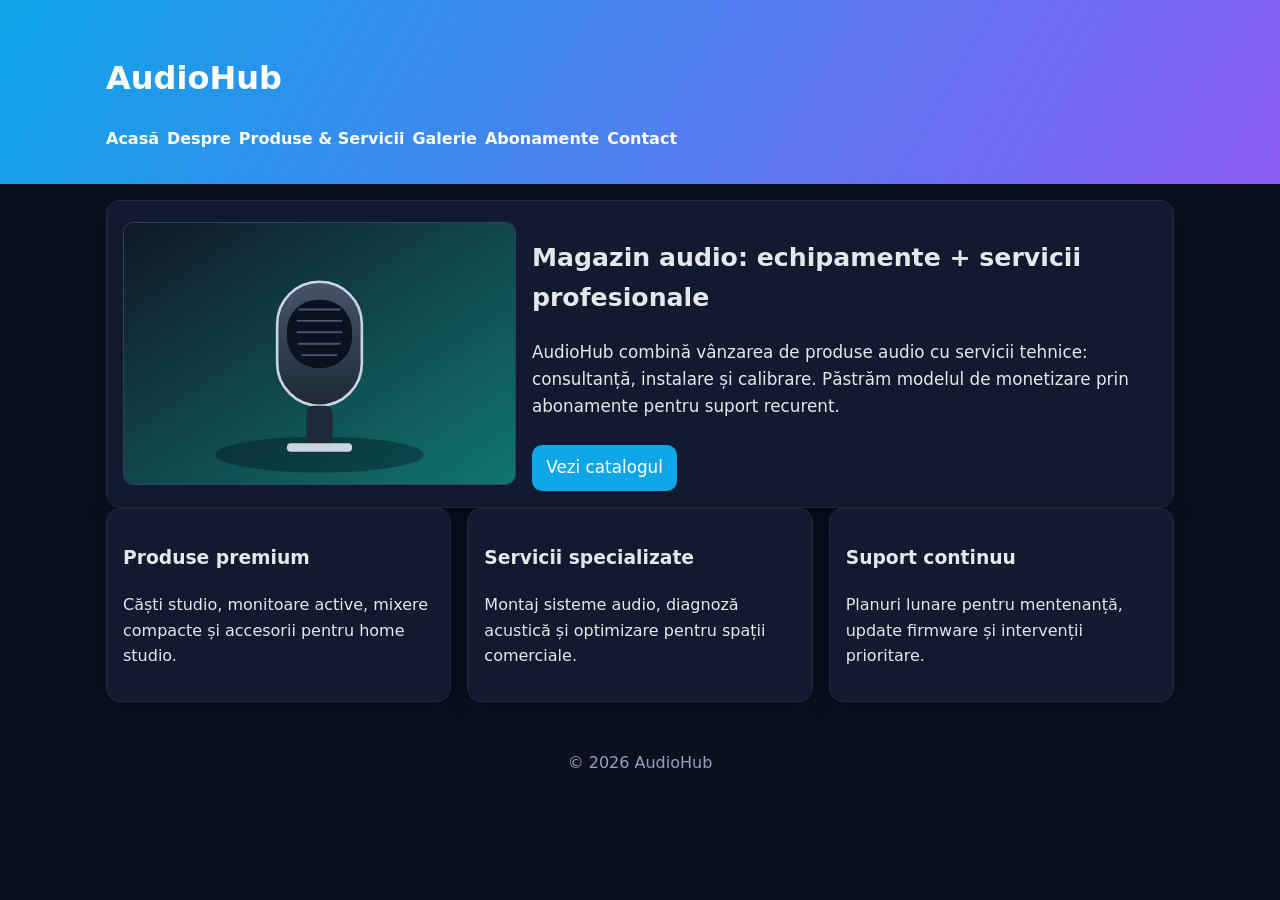
<file: site/index.html>
<!DOCTYPE html>
<html lang="ro">
<head>
  <meta charset="UTF-8">
  <meta name="viewport" content="width=device-width, initial-scale=1.0">
  <title>AudioHub - Acasă</title>
  <link rel="stylesheet" href="assets/css/style.css">
</head>
<body>
<header>
  <div class="container">
    <h1>AudioHub</h1>
    <nav class="nav">
      <a href="index.html">Acasă</a><a href="despre.html">Despre</a><a href="servicii.html">Produse & Servicii</a><a href="galerie.html">Galerie</a><a href="abonamente.html">Abonamente</a><a href="contact.html">Contact</a>
    </nav>
  </div>
</header>
<main class="container">
  <section class="card hero hero-with-image">
    <img class="hero-image" src="assets/images/products/audio-technica-at2020usb-x.svg" alt="Microfon pentru înregistrări audio profesionale">
    <div>
      <h2>Magazin audio: echipamente + servicii profesionale</h2>
      <p>AudioHub combină vânzarea de produse audio cu servicii tehnice: consultanță, instalare și calibrare. Păstrăm modelul de monetizare prin abonamente pentru suport recurent.</p>
      <a class="cta" href="servicii.html">Vezi catalogul</a>
    </div>
  </section>

  <section class="grid grid-3">
    <article class="card">
      <h3>Produse premium</h3>
      <p>Căști studio, monitoare active, mixere compacte și accesorii pentru home studio.</p>
    </article>
    <article class="card">
      <h3>Servicii specializate</h3>
      <p>Montaj sisteme audio, diagnoză acustică și optimizare pentru spații comerciale.</p>
    </article>
    <article class="card">
      <h3>Suport continuu</h3>
      <p>Planuri lunare pentru mentenanță, update firmware și intervenții prioritare.</p>
    </article>
  </section>
</main>
<footer>© 2026 AudioHub</footer>
</body>
</html>
</file>
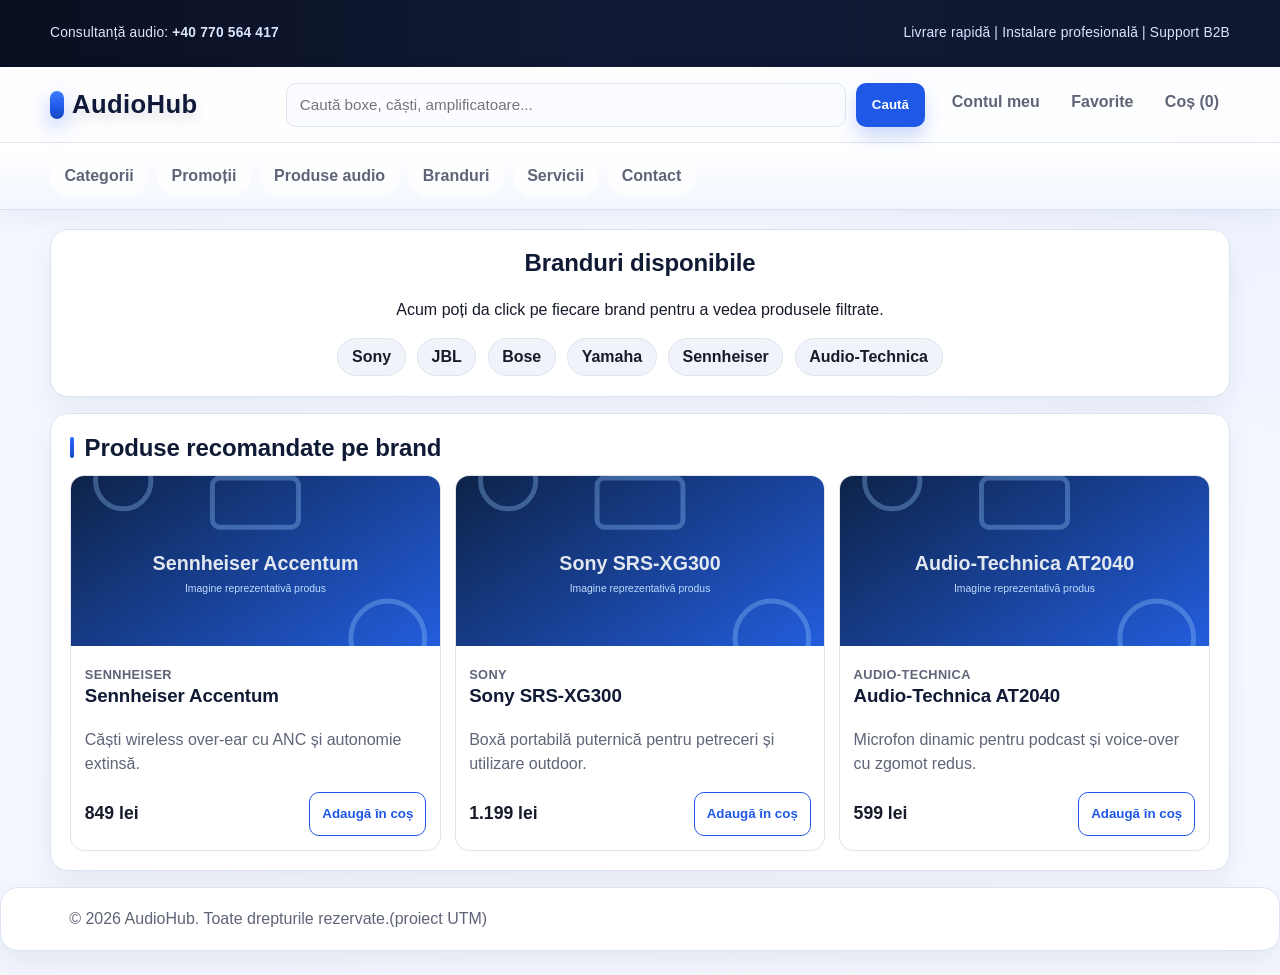
<file: branduri.html>
<!doctype html>
<html lang="ro">
<head>
  <meta charset="UTF-8" />
  <meta name="viewport" content="width=device-width, initial-scale=1.0" />
  <title>Branduri - AudioHub</title>
  <link rel="stylesheet" href="styles.css" />
</head>
<body>
  <div class="topbar"><div class="container"><p>Consultanță audio: <strong>+40 770 564 417</strong></p><p>Livrare rapidă | Instalare profesională | Support B2B</p></div></div>

  <header class="site-header"><div class="container header-main"><a class="logo" href="index.html">AudioHub</a><form class="search" action="#" method="get"><input type="search" placeholder="Caută boxe, căști, amplificatoare..." /><button type="submit">Caută</button></form><div class="header-actions"><a href="cont.html">Contul meu</a><a href="favorite.html">Favorite</a><a href="cos.html" class="js-cart-count">Coș (0)</a></div></div><nav class="main-nav"><div class="container"><a href="categorii.html">Categorii</a><a href="promotii.html">Promoții</a><a href="produse.html">Produse audio</a><a href="branduri.html">Branduri</a><a href="servicii.html">Servicii</a><a href="contact.html">Contact</a></div></nav></header>

  <main class="container">
    <section class="section brands page-section">
      <h1>Branduri disponibile</h1>
      <p>Acum poți da click pe fiecare brand pentru a vedea produsele filtrate.</p>

      <div class="brand-list">
        <a href="produse.html?brand=sony">Sony</a>
        <a href="produse.html?brand=jbl">JBL</a>
        <a href="produse.html?brand=bose">Bose</a>
        <a href="produse.html?brand=yamaha">Yamaha</a>
        <a href="produse.html?brand=sennheiser">Sennheiser</a>
        <a href="produse.html?brand=audio-technica">Audio-Technica</a>
      </div>
    </section>

    <section class="section">
      <div class="section-head"><h2>Produse recomandate pe brand</h2></div>

      <div class="product-grid">
        <article class="product-card">
          <img src="site/assets/images/products/sennheiser-accentum.svg" alt="Căști Sennheiser Accentum" />
          <p class="product-category">Sennheiser</p>
          <h3>Sennheiser Accentum</h3>
          <p>Căști wireless over-ear cu ANC și autonomie extinsă.</p>
          <div class="price-row"><strong>849 lei</strong><button class="btn-cart js-add-to-cart" data-type="brand" data-name="Sennheiser Accentum" data-price="849">Adaugă în coș</button></div>
        </article>

        <article class="product-card">
          <img src="site/assets/images/products/sony-srs-xg300.svg" alt="Boxă Sony SRS-XG300" />
          <p class="product-category">Sony</p>
          <h3>Sony SRS-XG300</h3>
          <p>Boxă portabilă puternică pentru petreceri și utilizare outdoor.</p>
          <div class="price-row"><strong>1.199 lei</strong><button class="btn-cart js-add-to-cart" data-type="brand" data-name="Sony SRS-XG300" data-price="1199">Adaugă în coș</button></div>
        </article>

        <article class="product-card">
          <img src="site/assets/images/products/audio-technica-at2040.svg" alt="Microfon Audio-Technica AT2040" />
          <p class="product-category">Audio-Technica</p>
          <h3>Audio-Technica AT2040</h3>
          <p>Microfon dinamic pentru podcast și voice-over cu zgomot redus.</p>
          <div class="price-row"><strong>599 lei</strong><button class="btn-cart js-add-to-cart" data-type="brand" data-name="Audio-Technica AT2040" data-price="599">Adaugă în coș</button></div>
        </article>
      </div>
    </section>
  </main>

  <footer><div class="container footer-content"><p>© 2026 AudioHub. Toate drepturile rezervate.(proiect UTM)</p></div></footer>

  <script src="app.js"></script>
</body>
</html>
</file>
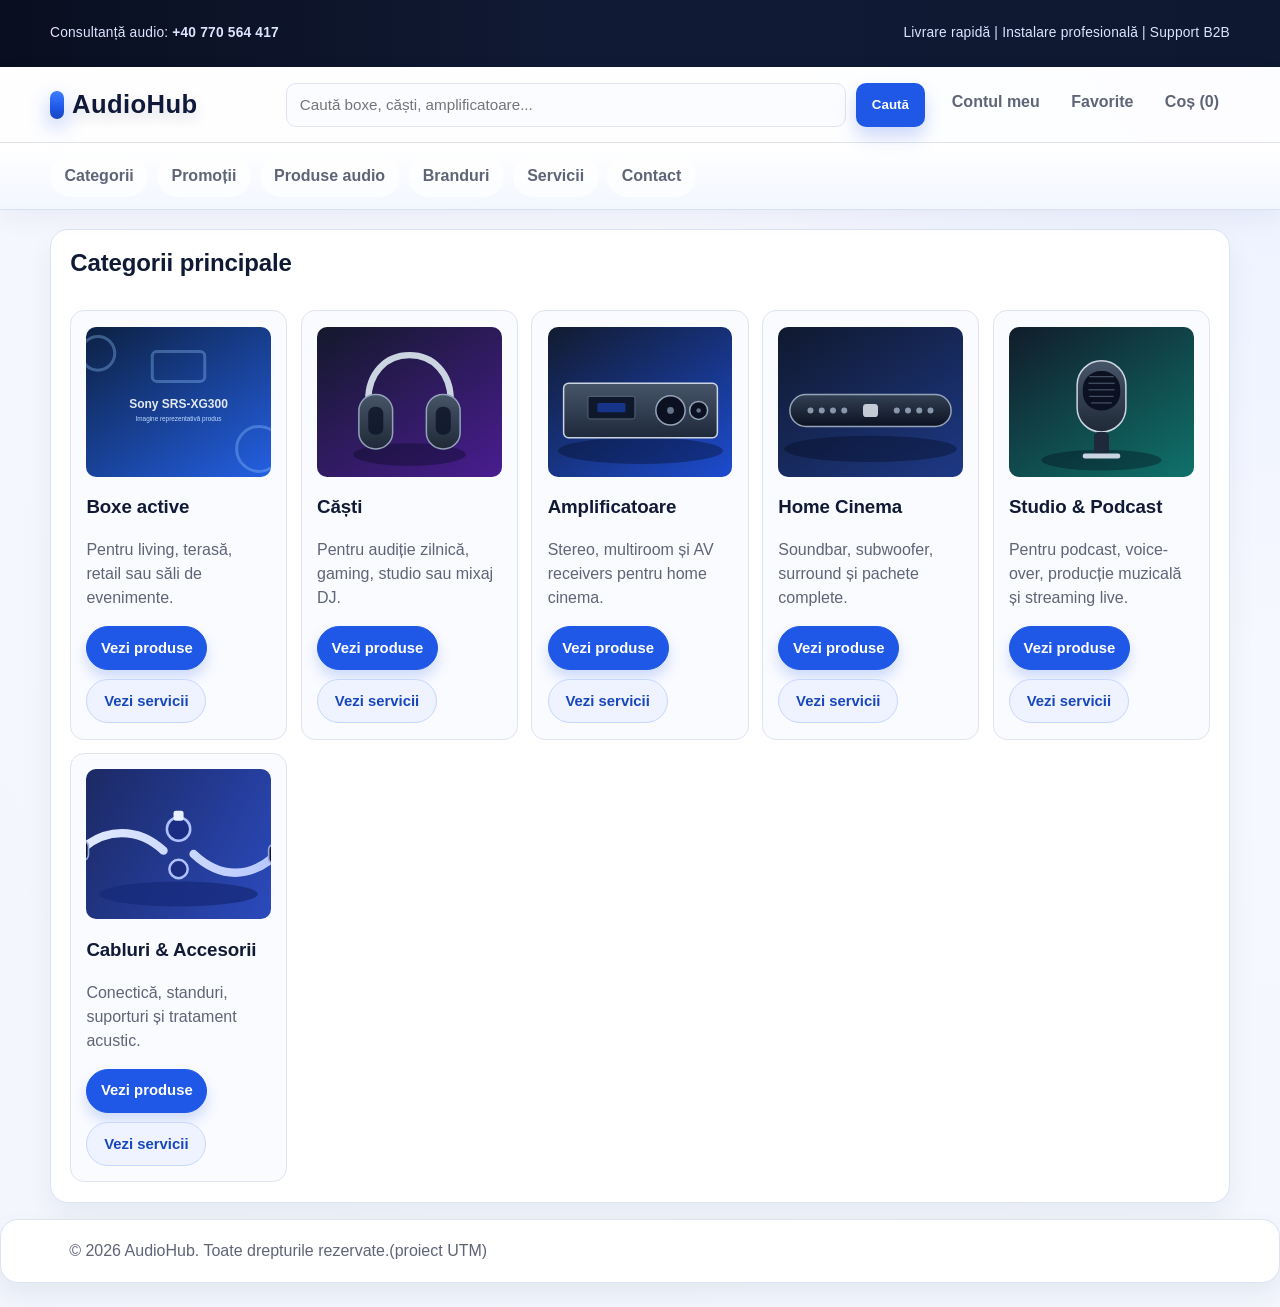
<file: categorii.html>
<!doctype html>
<html lang="ro">
<head>
  <meta charset="UTF-8" />
  <meta name="viewport" content="width=device-width, initial-scale=1.0" />
  <title>Categorii - AudioHub</title>
  <link rel="stylesheet" href="styles.css" />
</head>
<body>
  <div class="topbar"><div class="container"><p>Consultanță audio: <strong>+40 770 564 417</strong></p><p>Livrare rapidă | Instalare profesională | Support B2B</p></div></div>
  <header class="site-header"><div class="container header-main"><a class="logo" href="index.html">AudioHub</a><form class="search" action="#" method="get"><input type="search" placeholder="Caută boxe, căști, amplificatoare..." /><button type="submit">Caută</button></form><div class="header-actions"><a href="cont.html">Contul meu</a><a href="favorite.html">Favorite</a><a href="cos.html" class="js-cart-count">Coș (0)</a></div></div><nav class="main-nav"><div class="container"><a href="categorii.html">Categorii</a><a href="promotii.html">Promoții</a><a href="produse.html">Produse audio</a><a href="branduri.html">Branduri</a><a href="servicii.html">Servicii</a><a href="contact.html">Contact</a></div></nav></header>

  <main class="container">
    <section class="section page-section">
      <div class="section-head"><h1>Categorii principale</h1></div>
      <div class="category-grid">
        <article class="tile">
          <img src="site/assets/images/products/sony-srs-xg300.svg" alt="Categorie boxe active și pasive" />
          <h3>Boxe active</h3>
          <p>Pentru living, terasă, retail sau săli de evenimente.</p>
          <div class="tile-links"><a class="tile-link tile-link-products" href="produse.html?category=boxe">Vezi produse</a><a class="tile-link tile-link-services" href="servicii.html?category=boxe">Vezi servicii</a></div>
        </article>
        <article class="tile">
          <img src="site/assets/images/products/sony-wh-1000xm5.svg" alt="Categorie căști audio" />
          <h3>Căști</h3>
          <p>Pentru audiție zilnică, gaming, studio sau mixaj DJ.</p>
          <div class="tile-links"><a class="tile-link tile-link-products" href="produse.html?category=casti">Vezi produse</a><a class="tile-link tile-link-services" href="servicii.html?category=casti">Vezi servicii</a></div>
        </article>
        <article class="tile">
          <img src="site/assets/images/products/yamaha-a-s301.svg" alt="Categorie amplificatoare" />
          <h3>Amplificatoare</h3>
          <p>Stereo, multiroom și AV receivers pentru home cinema.</p>
          <div class="tile-links"><a class="tile-link tile-link-products" href="produse.html?category=amplificatoare">Vezi produse</a><a class="tile-link tile-link-services" href="servicii.html?category=amplificatoare">Vezi servicii</a></div>
        </article>
        <article class="tile">
          <img src="site/assets/images/products/bose-smart-soundbar-600.svg" alt="Categorie home cinema" />
          <h3>Home Cinema</h3>
          <p>Soundbar, subwoofer, surround și pachete complete.</p>
          <div class="tile-links"><a class="tile-link tile-link-products" href="produse.html?category=home-cinema">Vezi produse</a><a class="tile-link tile-link-services" href="servicii.html?category=home-cinema">Vezi servicii</a></div>
        </article>
        <article class="tile">
          <img src="site/assets/images/products/audio-technica-at2020usb-x.svg" alt="Categorie studio și podcast" />
          <h3>Studio & Podcast</h3>
          <p>Pentru podcast, voice-over, producție muzicală și streaming live.</p>
          <div class="tile-links"><a class="tile-link tile-link-products" href="produse.html?category=studio-podcast">Vezi produse</a><a class="tile-link tile-link-services" href="servicii.html?category=studio-podcast">Vezi servicii</a></div>
        </article>
        <article class="tile">
          <img src="site/assets/images/products/cabluri-accesorii.svg" alt="Categorie cabluri și accesorii" />
          <h3>Cabluri & Accesorii</h3>
          <p>Conectică, standuri, suporturi și tratament acustic.</p>
          <div class="tile-links"><a class="tile-link tile-link-products" href="produse.html?category=accesorii">Vezi produse</a><a class="tile-link tile-link-services" href="servicii.html?category=accesorii">Vezi servicii</a></div>
        </article>
      </div>
    </section>
  </main>
  <footer><div class="container footer-content"><p>© 2026 AudioHub. Toate drepturile rezervate.(proiect UTM)</p></div></footer>
  <script src="app.js"></script>
</body>
</html>
</file>
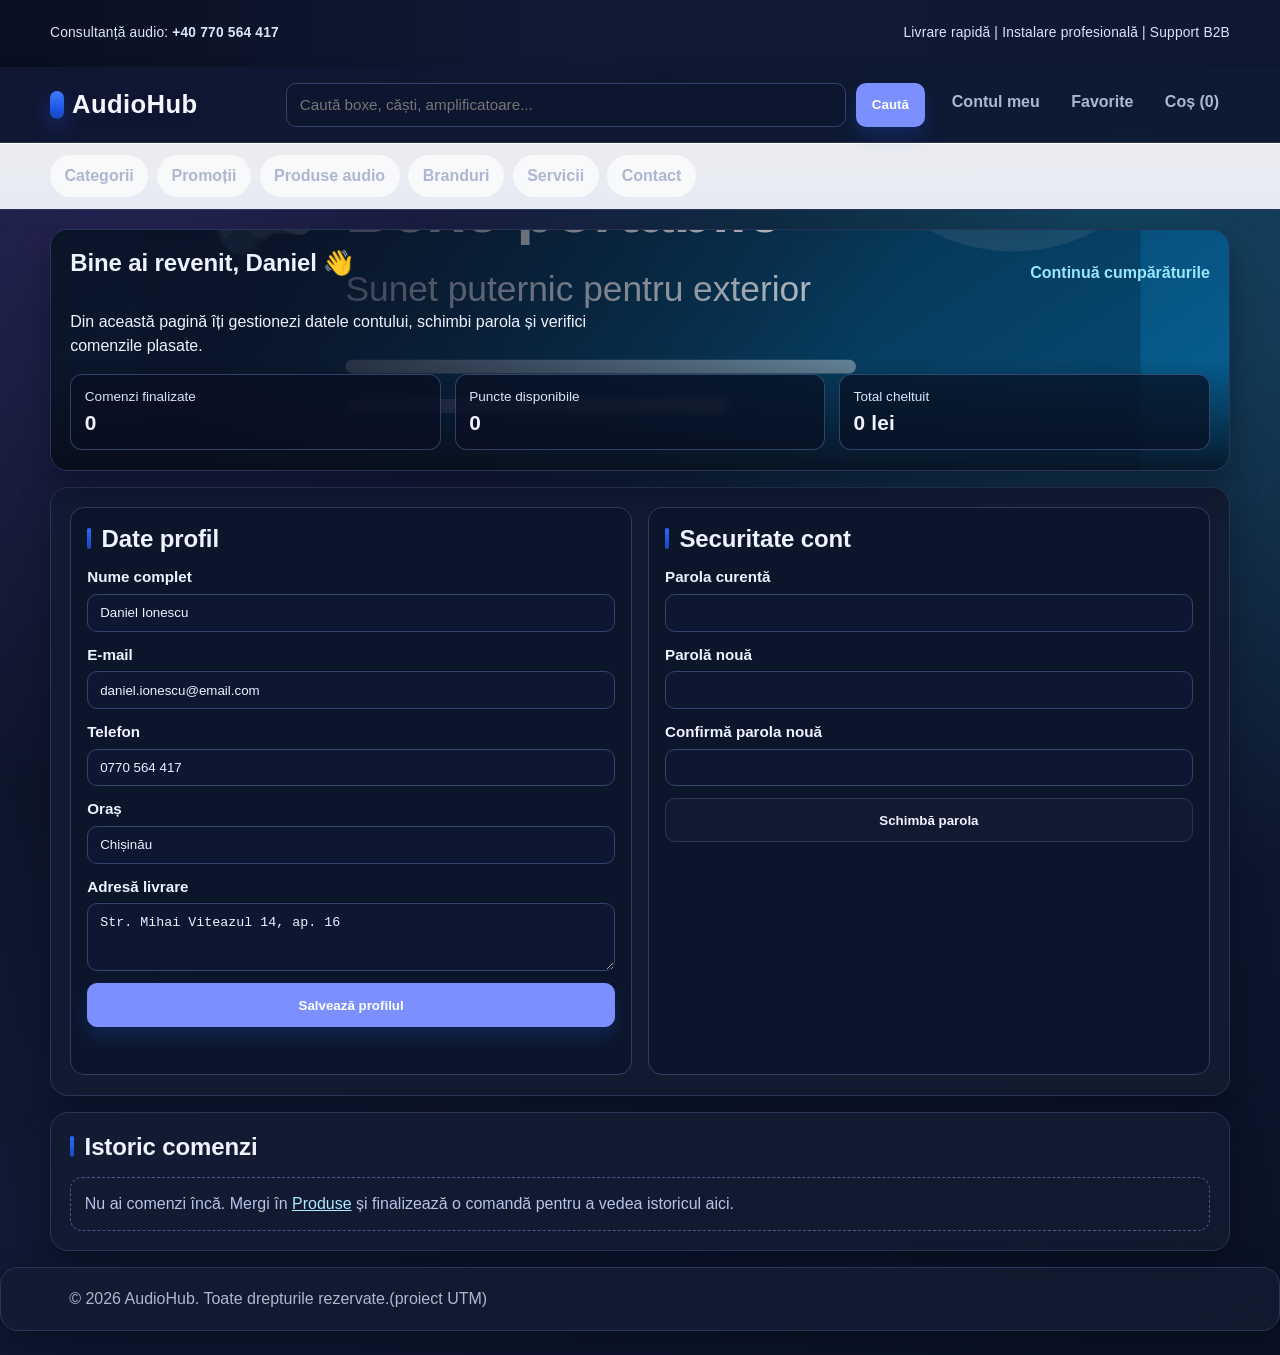
<file: cont.html>
<!DOCTYPE html>
<html lang="ro">
<head>
  <meta charset="UTF-8" />
  <meta name="viewport" content="width=device-width, initial-scale=1.0" />
  <title>Contul meu - AudioHub</title>
  <link rel="stylesheet" href="styles.css" />
</head>
<body class="account-page">
  <div class="topbar"><div class="container"><p>Consultanță audio: <strong>+40 770 564 417</strong></p><p>Livrare rapidă | Instalare profesională | Support B2B</p></div></div>

  <header class="site-header">
    <div class="container header-main">
      <a class="logo" href="index.html">AudioHub</a>
      <form class="search" action="#" method="get">
        <input type="search" placeholder="Caută boxe, căști, amplificatoare..." />
        <button type="submit">Caută</button>
      </form>
      <div class="header-actions">
        <a href="cont.html">Contul meu</a>
        <a href="favorite.html">Favorite</a>
        <a href="cos.html" class="js-cart-count">Coș (0)</a>
      </div>
    </div>
    <nav class="main-nav"><div class="container"><a href="categorii.html">Categorii</a><a href="promotii.html">Promoții</a><a href="produse.html">Produse audio</a><a href="branduri.html">Branduri</a><a href="servicii.html">Servicii</a><a href="contact.html">Contact</a></div></nav>
  </header>

  <main class="container">
    <section class="section page-section account-hero">
      <div class="section-head">
        <h1 class="js-account-greeting">Bine ai revenit 👋</h1>
        <a href="produse.html">Continuă cumpărăturile</a>
      </div>
      <p class="account-intro">Din această pagină îți gestionezi datele contului, schimbi parola și verifici comenzile plasate.</p>
      <div class="account-kpis">
        <article>
          <span>Comenzi finalizate</span>
          <strong class="js-kpi-orders">0</strong>
        </article>
        <article>
          <span>Puncte disponibile</span>
          <strong class="js-kpi-points">0</strong>
        </article>
        <article>
          <span>Total cheltuit</span>
          <strong class="js-kpi-spent">0 lei</strong>
        </article>
      </div>
    </section>

    <section class="section account-layout">
      <article class="account-card">
        <div class="section-head">
          <h2>Date profil</h2>
        </div>
        <form class="account-form js-account-form" novalidate>
          <label>
            Nume complet
            <input type="text" name="name" required />
          </label>
          <label>
            E-mail
            <input type="email" name="email" required />
          </label>
          <label>
            Telefon
            <input type="tel" name="phone" placeholder="07xx xxx xxx" required />
          </label>
          <label>
            Oraș
            <input type="text" name="city" required />
          </label>
          <label>
            Adresă livrare
            <textarea name="address" rows="3" required></textarea>
          </label>
          <button type="submit" class="btn primary">Salvează profilul</button>
          <p class="form-status js-account-status" aria-live="polite"></p>
        </form>
      </article>

      <article class="account-card">
        <div class="section-head">
          <h2>Securitate cont</h2>
        </div>
        <form class="account-form js-password-form" novalidate>
          <label>
            Parola curentă
            <input type="password" name="currentPassword" required />
          </label>
          <label>
            Parolă nouă
            <input type="password" name="newPassword" minlength="6" required />
          </label>
          <label>
            Confirmă parola nouă
            <input type="password" name="confirmPassword" minlength="6" required />
          </label>
          <button type="submit" class="btn">Schimbă parola</button>
          <p class="form-status js-password-status" aria-live="polite"></p>
        </form>
      </article>
    </section>

    <section class="section">
      <div class="section-head">
        <h2>Istoric comenzi</h2>
      </div>
      <ul class="order-list js-order-list">
        <li class="order-empty">Nu ai comenzi încă. Mergi în <a href="produse.html">Produse</a> și finalizează o comandă pentru a vedea istoricul aici.</li>
      </ul>
    </section>
  </main>

  <footer><div class="container footer-content"><p>© 2026 AudioHub. Toate drepturile rezervate.(proiect UTM)</p></div></footer>

  <script src="app.js"></script>
</body>
</html>
</file>
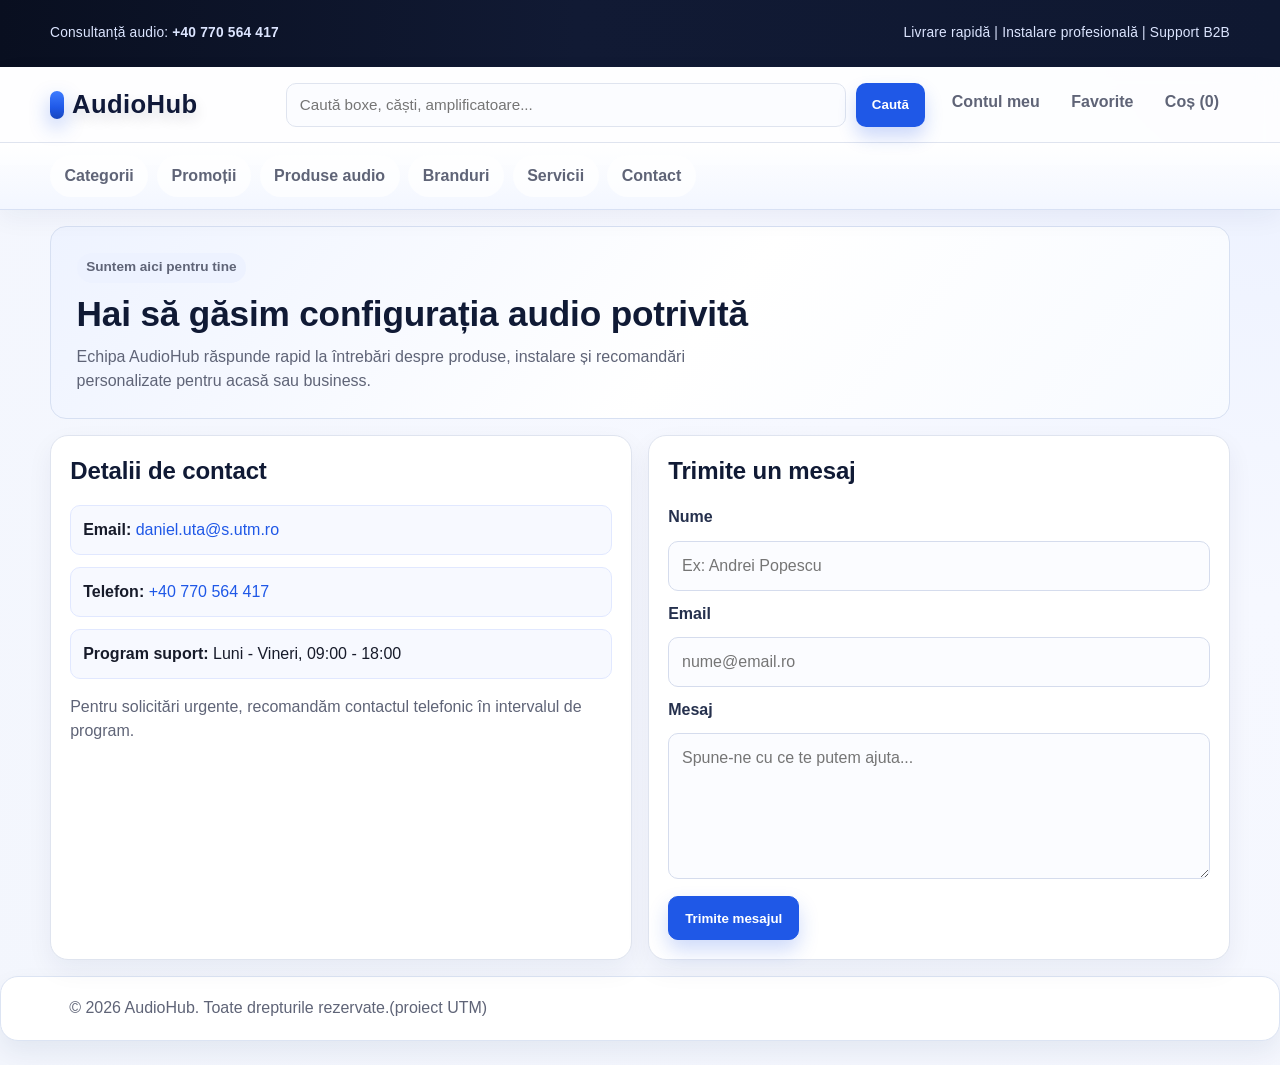
<file: contact.html>
<!doctype html>
<html lang="ro">
<head><meta charset="UTF-8" /><meta name="viewport" content="width=device-width, initial-scale=1.0" /><title>Contact - AudioHub</title><link rel="stylesheet" href="styles.css" /></head>
<body>
<div class="topbar"><div class="container"><p>Consultanță audio: <strong>+40 770 564 417</strong></p><p>Livrare rapidă | Instalare profesională | Support B2B</p></div></div>
<header class="site-header"><div class="container header-main"><a class="logo" href="index.html">AudioHub</a><form class="search" action="#" method="get"><input type="search" placeholder="Caută boxe, căști, amplificatoare..." /><button type="submit">Caută</button></form><div class="header-actions"><a href="cont.html">Contul meu</a><a href="favorite.html">Favorite</a><a href="cos.html" class="js-cart-count">Coș (0)</a></div></div><nav class="main-nav"><div class="container"><a href="categorii.html">Categorii</a><a href="promotii.html">Promoții</a><a href="produse.html">Produse audio</a><a href="branduri.html">Branduri</a><a href="servicii.html">Servicii</a><a href="contact.html">Contact</a></div></nav></header>
<main class="container">
  <section class="contact-hero">
    <p class="badge">Suntem aici pentru tine</p>
    <h1>Hai să găsim configurația audio potrivită</h1>
    <p>Echipa AudioHub răspunde rapid la întrebări despre produse, instalare și recomandări personalizate pentru acasă sau business.</p>
  </section>

  <section class="contact-layout">
    <article class="section contact-card">
      <h2>Detalii de contact</h2>
      <ul class="contact-list">
        <li><strong>Email:</strong> <a href="mailto:daniel.uta@s.utm.ro">daniel.uta@s.utm.ro</a></li>
        <li><strong>Telefon:</strong> <a href="tel:+40770564417">+40 770 564 417</a></li>
        <li><strong>Program suport:</strong> Luni - Vineri, 09:00 - 18:00</li>
      </ul>
      <p class="contact-note">Pentru solicitări urgente, recomandăm contactul telefonic în intervalul de program.</p>
    </article>

    <article class="section contact-card">
      <h2>Trimite un mesaj</h2>
      <form class="contact-form" action="#" method="post">
        <label for="nume">Nume</label>
        <input id="nume" name="nume" type="text" placeholder="Ex: Andrei Popescu" required />

        <label for="email">Email</label>
        <input id="email" name="email" type="email" placeholder="nume@email.ro" required />

        <label for="mesaj">Mesaj</label>
        <textarea id="mesaj" name="mesaj" rows="5" placeholder="Spune-ne cu ce te putem ajuta..." required></textarea>

        <button type="submit" class="btn primary">Trimite mesajul</button>
      </form>
    </article>
  </section>
</main>
<footer><div class="container footer-content"><p>© 2026 AudioHub. Toate drepturile rezervate.(proiect UTM)</p></div></footer>
  <script src="app.js"></script>
</body></html>
</file>
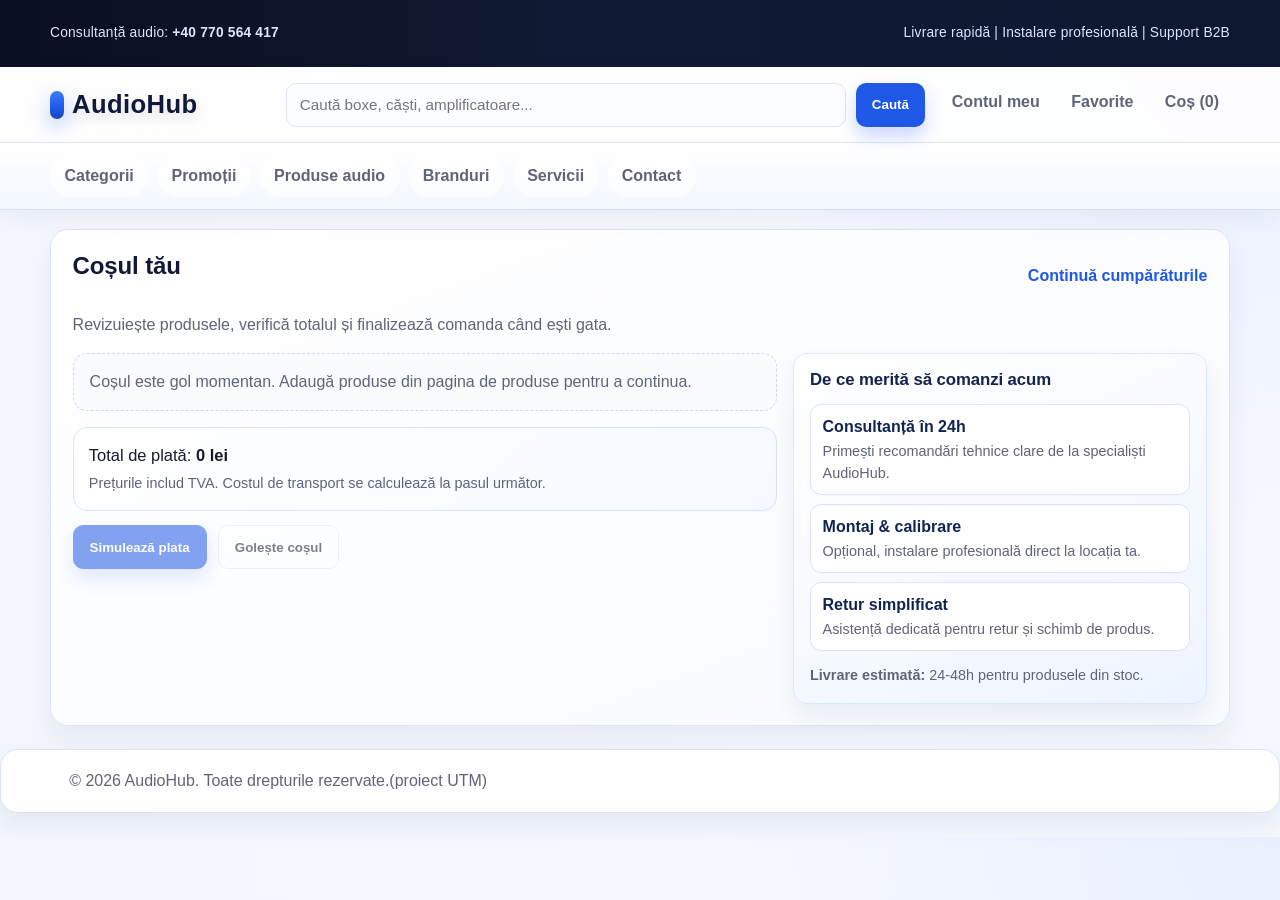
<file: cos.html>
<!doctype html>
<html lang="ro">
<head>
  <meta charset="UTF-8" />
  <meta name="viewport" content="width=device-width, initial-scale=1.0" />
  <title>Coș - AudioHub</title>
  <link rel="stylesheet" href="styles.css" />
</head>
<body>
  <div class="topbar"><div class="container"><p>Consultanță audio: <strong>+40 770 564 417</strong></p><p>Livrare rapidă | Instalare profesională | Support B2B</p></div></div>
  <header class="site-header"><div class="container header-main"><a class="logo" href="index.html">AudioHub</a><form class="search" action="#" method="get"><input type="search" placeholder="Caută boxe, căști, amplificatoare..." /><button type="submit">Caută</button></form><div class="header-actions"><a href="cont.html">Contul meu</a><a href="favorite.html">Favorite</a><a href="cos.html" class="js-cart-count">Coș (0)</a></div></div><nav class="main-nav"><div class="container"><a href="categorii.html">Categorii</a><a href="promotii.html">Promoții</a><a href="produse.html">Produse audio</a><a href="branduri.html">Branduri</a><a href="servicii.html">Servicii</a><a href="contact.html">Contact</a></div></nav></header>

  <main class="container">
    <section class="section page-section cart-panel">
      <div class="section-head">
        <h1>Coșul tău</h1>
        <a href="produse.html">Continuă cumpărăturile</a>
      </div>
      <p class="cart-intro">Revizuiește produsele, verifică totalul și finalizează comanda când ești gata.</p>

      <div class="cart-layout">
        <div>
          <ul class="cart-items js-cart-items">
            <li class="cart-empty">Coșul este gol momentan.</li>
          </ul>

          <div class="cart-summary">
            <p class="cart-total">Total de plată: <strong class="js-cart-total">0 lei</strong></p>
            <p class="cart-note">Prețurile includ TVA. Costul de transport se calculează la pasul următor.</p>
          </div>

          <div class="cart-actions">
            <button class="btn primary js-checkout">Simulează plata</button>
            <button class="btn js-clear-cart">Golește coșul</button>
          </div>
          <p class="payment-status js-payment-status"></p>
        </div>

        <aside class="cart-aside" aria-label="Beneficii comandă AudioHub">
          <h2>De ce merită să comanzi acum</h2>
          <ul class="cart-perks">
            <li><strong>Consultanță în 24h</strong><span>Primești recomandări tehnice clare de la specialiști AudioHub.</span></li>
            <li><strong>Montaj & calibrare</strong><span>Opțional, instalare profesională direct la locația ta.</span></li>
            <li><strong>Retur simplificat</strong><span>Asistență dedicată pentru retur și schimb de produs.</span></li>
          </ul>
          <p class="cart-shipping"><strong>Livrare estimată:</strong> 24-48h pentru produsele din stoc.</p>
        </aside>
      </div>
    </section>
  </main>

  <footer><div class="container footer-content"><p>© 2026 AudioHub. Toate drepturile rezervate.(proiect UTM)</p></div></footer>
  <script src="app.js"></script>
</body>
</html>
</file>
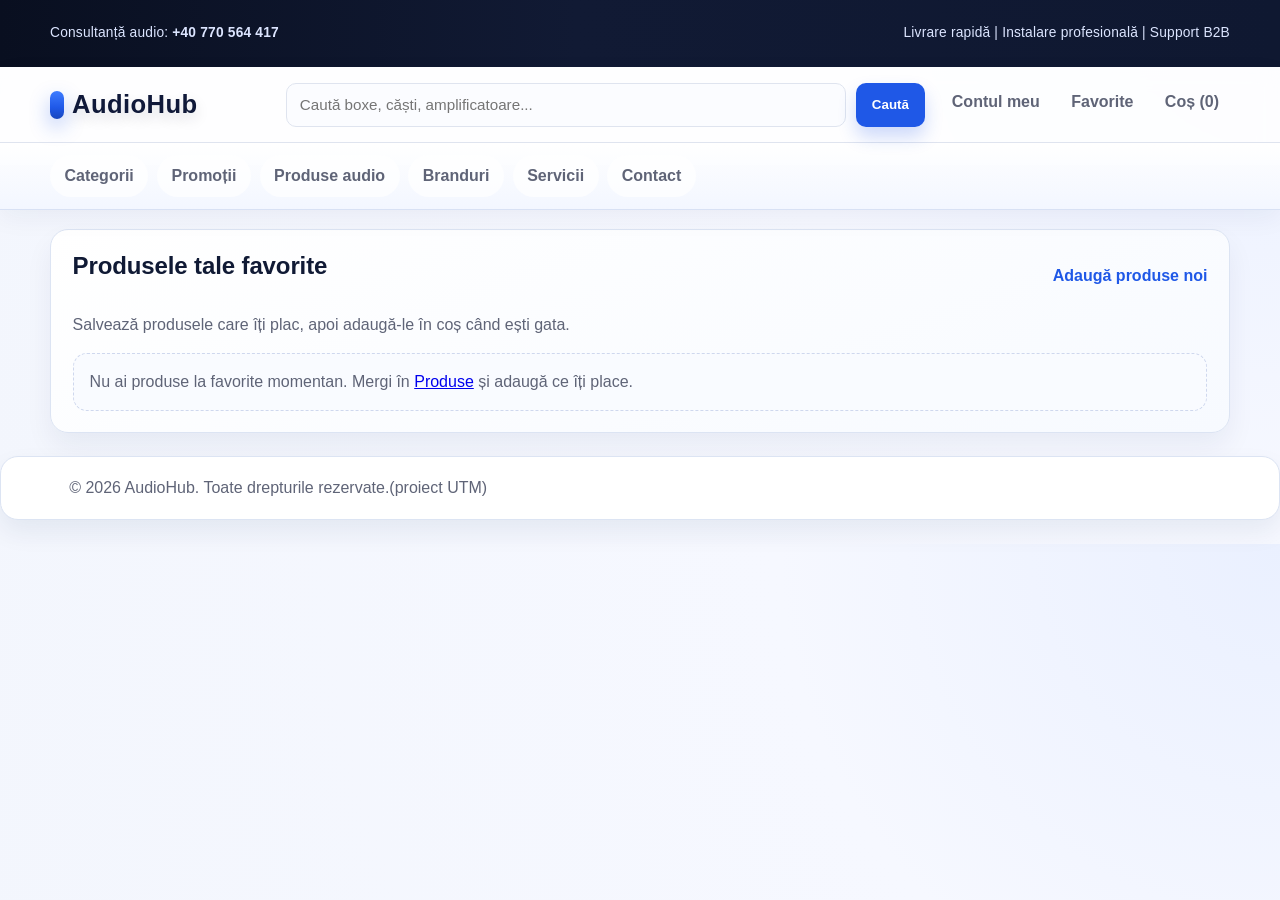
<file: favorite.html>
<!doctype html>
<html lang="ro">
<head>
  <meta charset="UTF-8" />
  <meta name="viewport" content="width=device-width, initial-scale=1.0" />
  <title>Favorite - AudioHub</title>
  <link rel="stylesheet" href="styles.css" />
</head>
<body>
  <div class="topbar"><div class="container"><p>Consultanță audio: <strong>+40 770 564 417</strong></p><p>Livrare rapidă | Instalare profesională | Support B2B</p></div></div>
  <header class="site-header"><div class="container header-main"><a class="logo" href="index.html">AudioHub</a><form class="search" action="#" method="get"><input type="search" placeholder="Caută boxe, căști, amplificatoare..." /><button type="submit">Caută</button></form><div class="header-actions"><a href="cont.html">Contul meu</a><a href="favorite.html">Favorite</a><a href="cos.html" class="js-cart-count">Coș (0)</a></div></div><nav class="main-nav"><div class="container"><a href="categorii.html">Categorii</a><a href="promotii.html">Promoții</a><a href="produse.html">Produse audio</a><a href="branduri.html">Branduri</a><a href="servicii.html">Servicii</a><a href="contact.html">Contact</a></div></nav></header>

  <main class="container">
    <section class="section page-section cart-panel">
      <div class="section-head">
        <h1>Produsele tale favorite</h1>
        <a href="produse.html">Adaugă produse noi</a>
      </div>
      <p class="cart-intro">Salvează produsele care îți plac, apoi adaugă-le în coș când ești gata.</p>

      <ul class="favorite-list js-favorite-items">
        <li class="cart-empty">Nu ai produse la favorite momentan.</li>
      </ul>
    </section>
  </main>

  <footer><div class="container footer-content"><p>© 2026 AudioHub. Toate drepturile rezervate.(proiect UTM)</p></div></footer>
  <script src="app.js"></script>
</body>
</html>
</file>
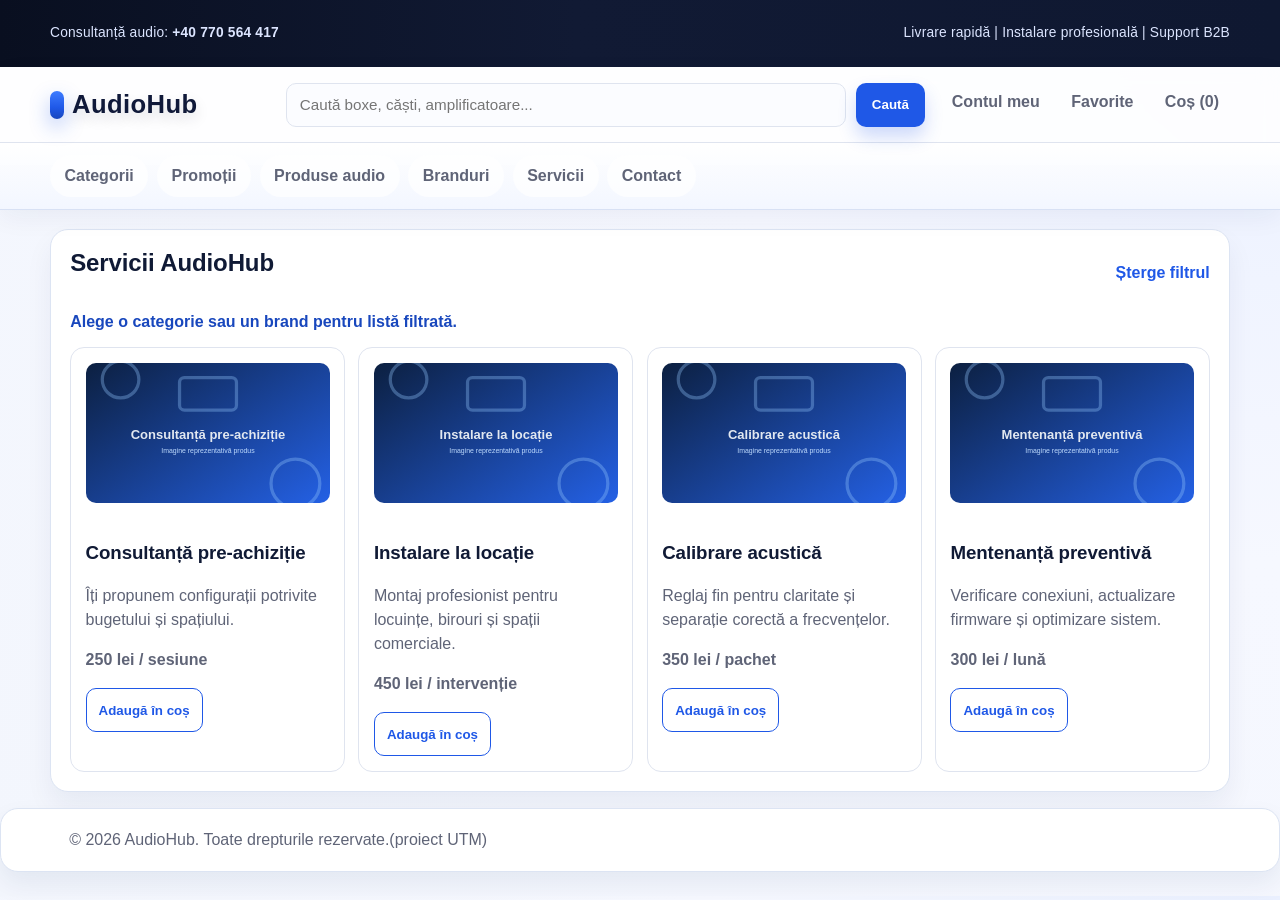
<file: servicii.html>
<!doctype html>
<html lang="ro">
<head>
  <meta charset="UTF-8" />
  <meta name="viewport" content="width=device-width, initial-scale=1.0" />
  <title>Servicii - AudioHub</title>
  <link rel="stylesheet" href="styles.css" />
</head>
<body>
  <div class="topbar"><div class="container"><p>Consultanță audio: <strong>+40 770 564 417</strong></p><p>Livrare rapidă | Instalare profesională | Support B2B</p></div></div>
  <header class="site-header"><div class="container header-main"><a class="logo" href="index.html">AudioHub</a><form class="search" action="#" method="get"><input type="search" placeholder="Caută boxe, căști, amplificatoare..." /><button type="submit">Caută</button></form><div class="header-actions"><a href="cont.html">Contul meu</a><a href="favorite.html">Favorite</a><a href="cos.html" class="js-cart-count">Coș (0)</a></div></div><nav class="main-nav"><div class="container"><a href="categorii.html">Categorii</a><a href="promotii.html">Promoții</a><a href="produse.html">Produse audio</a><a href="branduri.html">Branduri</a><a href="servicii.html">Servicii</a><a href="contact.html">Contact</a></div></nav></header>

  <main class="container">
    <section class="section services page-section">
      <div class="section-head"><h1>Servicii AudioHub</h1><a class="js-clear-filter" href="servicii.html">Șterge filtrul</a></div>
      <p class="filter-info js-filter-title"></p>
      <div class="service-grid">
        <article class="js-filter-card" data-category="casti">
          <img src="site/assets/images/products/casti-studio-pro-80.svg" alt="Consultanță pentru alegerea căștilor" />
          <h3>Consultanță pre-achiziție</h3>
          <p>Îți propunem configurații potrivite bugetului și spațiului.</p>
          <p class="service-price">250 lei / sesiune</p>
          <button class="btn-cart js-add-to-cart" data-type="serviciu" data-name="Consultanță pre-achiziție" data-price="250">Adaugă în coș</button>
        </article>

        <article class="js-filter-card" data-category="boxe">
          <img src="site/assets/images/products/instalare-sistem-audio.svg" alt="Instalare sistem de boxe la locație" />
          <h3>Instalare la locație</h3>
          <p>Montaj profesionist pentru locuințe, birouri și spații comerciale.</p>
          <p class="service-price">450 lei / intervenție</p>
          <button class="btn-cart js-add-to-cart" data-type="serviciu" data-name="Instalare la locație" data-price="450">Adaugă în coș</button>
        </article>

        <article class="js-filter-card" data-category="home-cinema">
          <img src="site/assets/images/products/basic-care.svg" alt="Calibrare acustică pentru home cinema" />
          <h3>Calibrare acustică</h3>
          <p>Reglaj fin pentru claritate și separație corectă a frecvențelor.</p>
          <p class="service-price">350 lei / pachet</p>
          <button class="btn-cart js-add-to-cart" data-type="serviciu" data-name="Calibrare acustică" data-price="350">Adaugă în coș</button>
        </article>

        <article class="js-filter-card" data-category="amplificatoare">
          <img src="site/assets/images/products/pro-care.svg" alt="Mentenanță preventivă pentru amplificatoare" />
          <h3>Mentenanță preventivă</h3>
          <p>Verificare conexiuni, actualizare firmware și optimizare sistem.</p>
          <p class="service-price">300 lei / lună</p>
          <button class="btn-cart js-add-to-cart" data-type="serviciu" data-name="Mentenanță preventivă" data-price="300">Adaugă în coș</button>
        </article>
      </div>
      <p class="filter-empty js-filter-empty" hidden>Nu există servicii pentru filtrul selectat.</p>
    </section>
  </main>

  <footer><div class="container footer-content"><p>© 2026 AudioHub. Toate drepturile rezervate.(proiect UTM)</p></div></footer>

  <script src="app.js"></script>
</body>
</html>
</file>
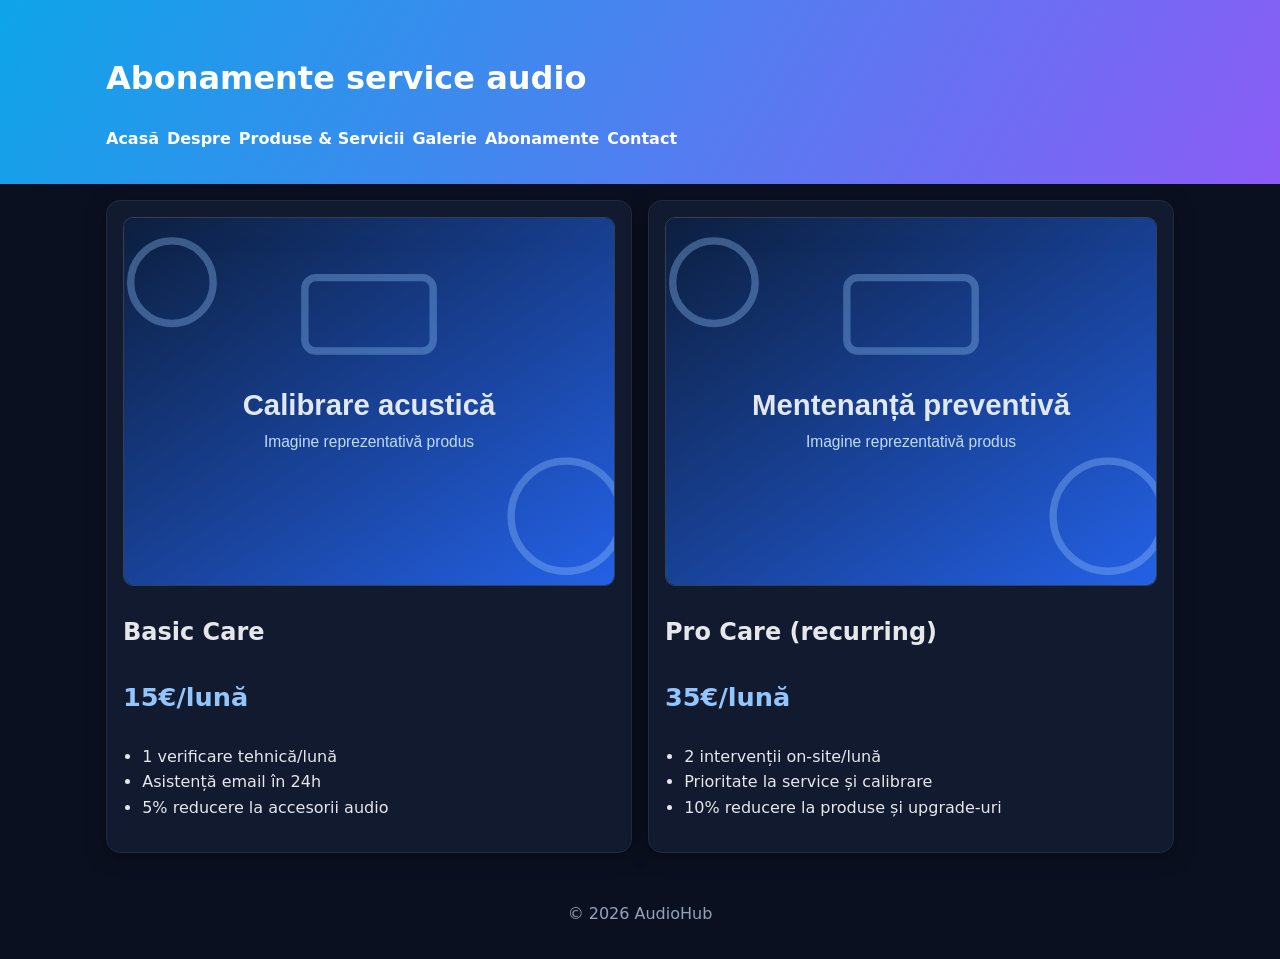
<file: site/abonamente.html>
<!DOCTYPE html>
<html lang="ro">
<head>
  <meta charset="UTF-8">
  <meta name="viewport" content="width=device-width, initial-scale=1.0">
  <title>Abonamente</title>
  <link rel="stylesheet" href="assets/css/style.css">
</head>
<body>
  <header>
    <div class="container">
      <h1>Abonamente service audio</h1>
      <nav class="nav">
        <a href="index.html">Acasă</a><a href="despre.html">Despre</a><a href="servicii.html">Produse & Servicii</a><a href="galerie.html">Galerie</a><a href="abonamente.html">Abonamente</a><a href="contact.html">Contact</a>
      </nav>
    </div>
  </header>

  <main class="container">
    <section class="grid">
      <article class="card">
        <img class="product-img" src="assets/images/products/basic-care.svg" alt="Plan Basic">
        <h2>Basic Care</h2>
        <p class="price">15€/lună</p>
        <ul>
          <li>1 verificare tehnică/lună</li>
          <li>Asistență email în 24h</li>
          <li>5% reducere la accesorii audio</li>
        </ul>
      </article>

      <article class="card">
        <img class="product-img" src="assets/images/products/pro-care.svg" alt="Plan Pro">
        <h2>Pro Care (recurring)</h2>
        <p class="price">35€/lună</p>
        <ul>
          <li>2 intervenții on-site/lună</li>
          <li>Prioritate la service și calibrare</li>
          <li>10% reducere la produse și upgrade-uri</li>
        </ul>
      </article>
    </section>
  </main>

  <footer>© 2026 AudioHub</footer>
</body>
</html>
</file>
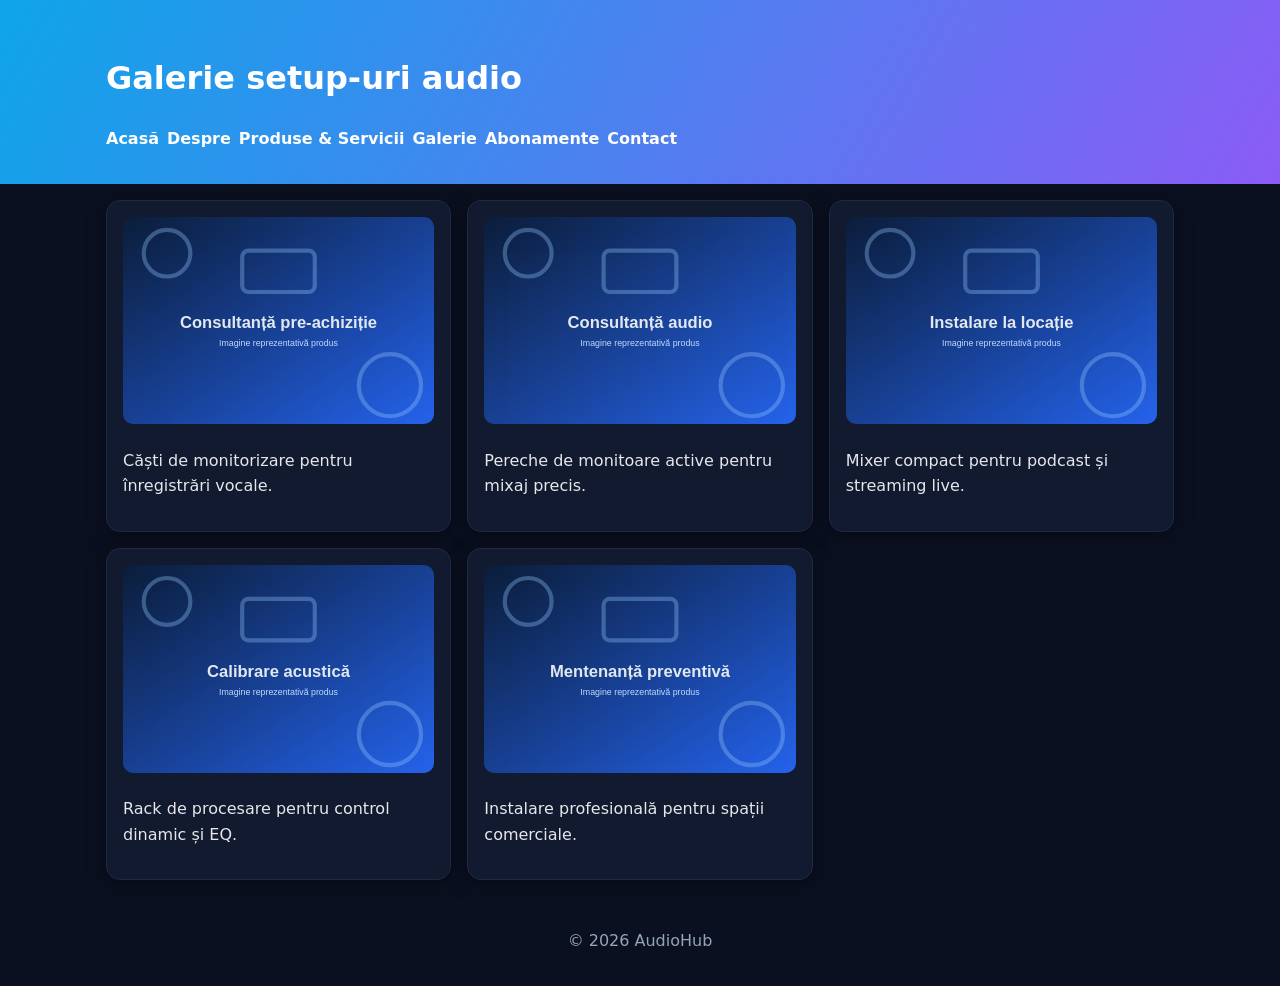
<file: site/galerie.html>
<!DOCTYPE html>
<html lang="ro">
<head>
  <meta charset="UTF-8">
  <meta name="viewport" content="width=device-width, initial-scale=1.0">
  <title>Galerie</title>
  <link rel="stylesheet" href="assets/css/style.css">
</head>
<body>
<header>
  <div class="container">
    <h1>Galerie setup-uri audio</h1>
    <nav class="nav"><a href="index.html">Acasă</a><a href="despre.html">Despre</a><a href="servicii.html">Produse & Servicii</a><a href="galerie.html">Galerie</a><a href="abonamente.html">Abonamente</a><a href="contact.html">Contact</a></nav>
  </div>
</header>

<main class="container">
  <section class="grid grid-3">
    <article class="card"><img src="assets/images/products/casti-studio-pro-80.svg" alt="Căști studio"><p>Căști de monitorizare pentru înregistrări vocale.</p></article>
    <article class="card"><img src="assets/images/products/monitoare-active-a5.svg" alt="Monitoare near-field"><p>Pereche de monitoare active pentru mixaj precis.</p></article>
    <article class="card"><img src="assets/images/products/instalare-sistem-audio.svg" alt="Mixer audio"><p>Mixer compact pentru podcast și streaming live.</p></article>
    <article class="card"><img src="assets/images/products/basic-care.svg" alt="Rack procesare sunet"><p>Rack de procesare pentru control dinamic și EQ.</p></article>
    <article class="card"><img src="assets/images/products/pro-care.svg" alt="Instalare sistem sonorizare"><p>Instalare profesională pentru spații comerciale.</p></article>
  </section>
</main>

<footer>© 2026 AudioHub</footer>
</body>
</html>
</file>
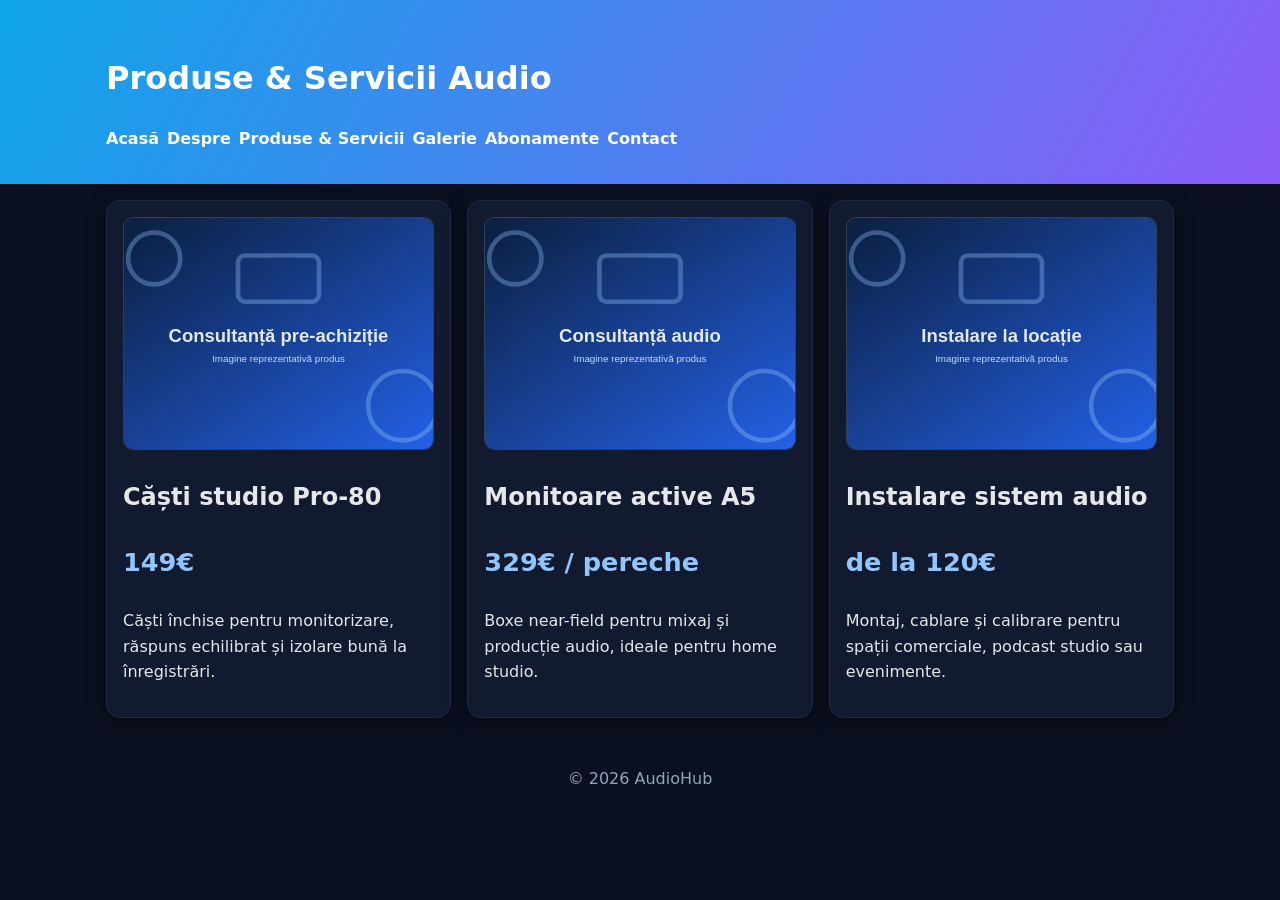
<file: site/servicii.html>
<!DOCTYPE html>
<html lang="ro">
<head>
  <meta charset="UTF-8">
  <meta name="viewport" content="width=device-width, initial-scale=1.0">
  <title>Produse & Servicii</title>
  <link rel="stylesheet" href="assets/css/style.css">
</head>
<body>
  <header>
    <div class="container">
      <h1>Produse & Servicii Audio</h1>
      <nav class="nav">
        <a href="index.html">Acasă</a><a href="despre.html">Despre</a><a href="servicii.html">Produse & Servicii</a><a href="galerie.html">Galerie</a><a href="abonamente.html">Abonamente</a><a href="contact.html">Contact</a>
      </nav>
    </div>
  </header>

  <main class="container">
    <section class="grid grid-3">
      <article class="card">
        <img class="product-img" src="assets/images/products/casti-studio-pro-80.svg" alt="Căști audio profesionale">
        <h2>Căști studio Pro-80</h2>
        <p class="price">149€</p>
        <p>Căști închise pentru monitorizare, răspuns echilibrat și izolare bună la înregistrări.</p>
      </article>

      <article class="card">
        <img class="product-img" src="assets/images/products/monitoare-active-a5.svg" alt="Monitoare audio active">
        <h2>Monitoare active A5</h2>
        <p class="price">329€ / pereche</p>
        <p>Boxe near-field pentru mixaj și producție audio, ideale pentru home studio.</p>
      </article>

      <article class="card">
        <img class="product-img" src="assets/images/products/instalare-sistem-audio.svg" alt="Serviciu instalare sistem audio">
        <h2>Instalare sistem audio</h2>
        <p class="price">de la 120€</p>
        <p>Montaj, cablare și calibrare pentru spații comerciale, podcast studio sau evenimente.</p>
      </article>
    </section>
  </main>

  <footer>© 2026 AudioHub</footer>
</body>
</html>
</file>
<file: site/assets/css/style.css>
:root {
  --bg: #0b1020;
  --text: #e5e7eb;
  --accent: #0ea5e9;
  --accent-2: #8b5cf6;
  --card: #121a2f;
}
* { box-sizing: border-box; }
body {
  margin: 0;
  font-family: system-ui, -apple-system, Segoe UI, Roboto, sans-serif;
  background: var(--bg);
  color: var(--text);
  line-height: 1.6;
}
header {
  background: linear-gradient(120deg, var(--accent), var(--accent-2));
  color: #fff;
  padding: 1rem;
}
.nav {
  display: flex;
  flex-direction: column;
  gap: .5rem;
}
.nav a {
  color: #fff;
  text-decoration: none;
  font-weight: 600;
}
.container {
  max-width: 1100px;
  margin: 0 auto;
  padding: 1rem;
}
.grid {
  display: grid;
  grid-template-columns: 1fr;
  gap: 1rem;
}
.card {
  background: var(--card);
  border-radius: 14px;
  padding: 1rem;
  box-shadow: 0 4px 20px rgba(0,0,0,.35);
  border: 1px solid #1f2a44;
}

.hero { font-size: 1.05rem; }
.hero-with-image {
  display: grid;
  gap: 1rem;
}
.hero-image {
  width: 100%;
  max-height: 320px;
  object-fit: cover;
  border: 1px solid #334155;
}
img { width: 100%; border-radius: 10px; }

.product-img {
  aspect-ratio: 4 / 3;
  object-fit: cover;
  border: 1px solid #334155;
}
ul { padding-left: 1.2rem; }
.cta {
  display: inline-block;
  margin-top: .5rem;
  background: var(--accent);
  color: #fff;
  padding: .6rem .9rem;
  border-radius: 10px;
  text-decoration: none;
}
.price { font-size: 1.6rem; font-weight: 700; color: #93c5fd; }
footer {
  text-align: center;
  padding: 2rem 1rem;
  color: #94a3b8;
}
@media (min-width: 700px) {
  .nav { flex-direction: row; flex-wrap: wrap; }
  .grid { grid-template-columns: repeat(2, 1fr); }
  .hero-with-image {
    grid-template-columns: minmax(220px, 38%) 1fr;
    align-items: center;
  }
}
@media (min-width: 980px) {
  .grid-3 { grid-template-columns: repeat(3, 1fr); }
}
</file>
<file: styles.css>
:root {
  --bg: #f4f6fb;
  --surface: #ffffff;
  --text: #171b2a;
  --muted: #5f6477;
  --line: #dfe4ef;
  --primary: #1f58e7;
  --primary-dark: #1847bd;
  --accent: #ff6a00;
}

* {
  box-sizing: border-box;
}

body {
  margin: 0;
  font-family: Inter, Arial, sans-serif;
  color: var(--text);
  background: radial-gradient(circle at top right, #eaf0ff 0%, #f6f8ff 36%, #f3f6fd 100%);
  line-height: 1.5;
}


img {
  max-width: 100%;
  height: auto;
}

a,
button,
input,
textarea {
  touch-action: manipulation;
}

button,
.btn,
.btn-cart,
.tile-link,
.header-actions a,
.main-nav a,
.quick-access-link {
  min-height: 44px;
}


h1,
h2,
h3 {
  color: #101a35;
  letter-spacing: -0.005em;
}

h1 {
  line-height: 1.18;
  font-weight: 700;
}

h2 {
  line-height: 1.24;
  font-weight: 650;
}

h3 {
  line-height: 1.3;
  font-weight: 620;
}

.container {
  width: min(1180px, calc(100% - 2rem));
  margin: 0 auto;
}

.topbar {
  background: linear-gradient(90deg, #090f20 0%, #111a34 45%, #0f1831 100%);
  color: #dce5ff;
  font-size: 0.86rem;
  letter-spacing: 0.2px;
}

.topbar .container {
  display: flex;
  justify-content: space-between;
  gap: 1rem;
  padding: 0.6rem 0;
}

.site-header {
  position: sticky;
  top: 0;
  z-index: 10;
  background: color-mix(in srgb, var(--surface) 86%, transparent);
  backdrop-filter: blur(10px);
  border-bottom: 1px solid #d8e1f4;
  box-shadow: 0 8px 24px rgba(20, 35, 78, 0.05);
}

.header-main {
  display: grid;
  grid-template-columns: 220px minmax(260px, 1fr) auto;
  gap: 1rem;
  align-items: center;
  padding: 0.95rem 0;
}

.logo {
  text-decoration: none;
  color: #101939;
  font-size: clamp(1.45rem, 2vw, 1.8rem);
  font-weight: 760;
  letter-spacing: 0.4px;
  display: inline-flex;
  align-items: center;
  gap: 0.5rem;
  line-height: 1;
  text-shadow: 0 6px 14px rgba(16, 25, 57, 0.15);
}

.logo::before {
  content: "";
  width: 14px;
  height: 28px;
  border-radius: 999px;
  background: linear-gradient(180deg, #3d7cff 0%, #1f58e7 60%, #1847bd 100%);
  box-shadow: 0 8px 20px rgba(31, 88, 231, 0.35);
}

.search {
  display: flex;
  gap: 0.6rem;
}

.search input {
  width: 100%;
  padding: 0.75rem 0.8rem;
  border: 1px solid var(--line);
  border-radius: 10px;
  font-size: 0.95rem;
  background: #fbfcff;
  transition: border-color 0.2s ease, box-shadow 0.2s ease;
}

.search input:focus-visible {
  outline: none;
  border-color: #9eb8ff;
  box-shadow: 0 0 0 3px #e8efff;
}

.search button {
  border: 0;
  background: var(--primary);
  color: #fff;
  font-weight: 700;
  border-radius: 10px;
  padding: 0 1rem;
  cursor: pointer;
  box-shadow: 0 10px 18px rgba(31, 88, 231, 0.22);
  transition: transform 0.15s ease, box-shadow 0.2s ease, background 0.2s ease;
}

.search button:hover {
  background: var(--primary-dark);
  transform: translateY(-1px);
  box-shadow: 0 12px 22px rgba(24, 71, 189, 0.28);
}

.header-actions {
  display: flex;
  flex-wrap: wrap;
  gap: 0.6rem;
}

.header-actions a {
  padding: 0.42rem 0.62rem;
  border-radius: 10px;
  border: 1px solid transparent;
}

.header-actions a:hover {
  background: #edf2ff;
  border-color: #cfdbff;
}

.header-actions a,
.main-nav a {
  text-decoration: none;
  color: var(--muted);
  font-weight: 600;
}

.header-actions a:hover,
.main-nav a:hover {
  color: var(--primary);
}

.main-nav {
  border-top: 1px solid var(--line);
  background:
    linear-gradient(180deg, rgba(255, 255, 255, 0.92) 0%, rgba(242, 246, 255, 0.95) 100%);
  box-shadow: inset 0 1px 0 rgba(255, 255, 255, 0.9);
}

.main-nav .container {
  display: flex;
  gap: 0.55rem;
  padding: 0.78rem 0;
  overflow-x: auto;
  scrollbar-width: thin;
  scrollbar-color: #b8c9f7 transparent;
}

.main-nav a {
  position: relative;
  display: inline-flex;
  align-items: center;
  white-space: nowrap;
  padding: 0.48rem 0.84rem;
  min-height: 40px;
  border: 1px solid transparent;
  border-radius: 999px;
  background: rgba(255, 255, 255, 0.7);
  transition:
    color 0.2s ease,
    background 0.2s ease,
    border-color 0.2s ease,
    transform 0.16s ease,
    box-shadow 0.2s ease;
}

.main-nav a:hover {
  background: #edf3ff;
  border-color: #d6e3ff;
  transform: translateY(-1px);
  box-shadow: 0 10px 22px rgba(28, 63, 150, 0.12);
}

.main-nav a::after {
  content: "";
  position: absolute;
  left: 0.84rem;
  right: 0.84rem;
  bottom: 0.35rem;
  width: 0;
  height: 2px;
  margin: 0 auto;
  background: linear-gradient(90deg, #2a63eb 0%, #4e89ff 100%);
  transition: width 0.22s ease;
}

.main-nav a:hover::after {
  width: 100%;
}

.main-nav a:focus-visible {
  outline: none;
  border-color: #9eb8ff;
  box-shadow: 0 0 0 3px #e4ecff;
}

.main-nav a.is-active {
  color: #fff;
  background: linear-gradient(140deg, #255de9 0%, #447dff 70%, #5f95ff 100%);
  border-color: #2658cf;
  box-shadow: 0 12px 22px rgba(29, 70, 174, 0.35);
}

.main-nav a.is-active::after {
  width: calc(100% - 1.68rem);
  background: rgba(255, 255, 255, 0.85);
}

.hero {
  display: grid;
  grid-template-columns: 2fr 1fr;
  gap: 1.1rem;
  margin: 1.5rem 0;
}

.hero-highlight,
.hero-offers,
.section,
footer {
  background: var(--surface);
  border: 1px solid #dce4f3;
  border-radius: 18px;
}

.hero-highlight {
  padding: 1.45rem;
  box-shadow: 0 22px 40px rgba(21, 35, 74, 0.08);
}

.hero-media-wrap {
  position: relative;
  border-radius: 14px;
  overflow: hidden;
  margin-bottom: 1rem;
  border: 1px solid #cfdaf0;
}

.hero-media {
  width: 100%;
  height: 260px;
  object-fit: cover;
  display: block;
}

.hero-media-glow {
  position: absolute;
  inset: auto 0 0 0;
  height: 45%;
  background: linear-gradient(to top, rgba(14, 19, 36, 0.35), rgba(14, 19, 36, 0));
}

.badge {
  display: inline-block;
  margin: 0;
  background: #edf2ff;
  color: var(--primary-dark);
  padding: 0.3rem 0.6rem;
  border-radius: 999px;
  font-size: 0.85rem;
  font-weight: 700;
}

.hero-highlight h1 {
  margin: 0;
  font-size: clamp(1.3rem, 2.3vw, 1.85rem);
  font-weight: 650;
}

.hero-highlight p {
  color: var(--muted);
}

.hero-message {
  margin-top: 0.8rem;
  padding: 1rem 1.05rem;
  border-radius: 14px;
  border: 1px solid #d9e5ff;
  background: linear-gradient(135deg, #f8fbff 0%, #edf3ff 100%);
  box-shadow: inset 0 1px 0 rgba(255, 255, 255, 0.8);
}

.hero-message p {
  margin: 0.7rem 0 0;
  font-size: 0.98rem;
  line-height: 1.65;
}

.hero-stats {
  margin-top: 1rem;
  display: grid;
  grid-template-columns: repeat(3, minmax(0, 1fr));
  gap: 0.65rem;
}

.hero-stats article {
  border: 1px solid #dbe5fc;
  border-radius: 12px;
  background: #f9fbff;
  padding: 0.7rem 0.75rem;
}

.hero-stats strong {
  display: block;
  font-size: 1.1rem;
  color: #11204a;
}

.hero-stats span {
  color: var(--muted);
  font-size: 0.85rem;
}

.hero-buttons {
  display: flex;
  gap: 0.7rem;
  flex-wrap: wrap;
}

.btn {
  display: inline-block;
  border: 1px solid var(--line);
  border-radius: 10px;
  padding: 0.65rem 1rem;
  background: var(--surface);
  text-decoration: none;
  color: var(--text);
  font-weight: 700;
  transition: transform 0.15s ease, box-shadow 0.2s ease, background 0.2s ease, border-color 0.2s ease;
}

.btn.primary {
  background: var(--primary);
  border-color: var(--primary);
  color: #fff;
  box-shadow: 0 10px 20px rgba(31, 88, 231, 0.22);
}

.btn:hover {
  transform: translateY(-1px);
}

.hero-offers {
  padding: 1.2rem;
  background: linear-gradient(165deg, #ffffff 0%, #f3f7ff 100%);
  box-shadow: 0 16px 32px rgba(18, 39, 88, 0.08);
}

.hero-offers h2 {
  margin: 0;
}

.hero-offers-intro {
  margin: 0.45rem 0 1rem;
  color: var(--muted);
  font-size: 0.92rem;
}

.hero-offers ul {
  list-style: none;
  padding: 0;
  margin: 0;
  display: grid;
  gap: 0.6rem;
}

.hero-offers li {
  display: block;
  border: 1px solid #dbe5ff;
  border-radius: 12px;
  background: #fff;
  box-shadow: 0 7px 18px rgba(26, 44, 103, 0.06);
  transition: transform 0.15s ease, box-shadow 0.2s ease, border-color 0.2s ease;
}

.quick-access-link {
  display: block;
  text-decoration: none;
  padding: 0.72rem;
  border-radius: 12px;
}

.hero-offers li:hover {
  transform: translateY(-1px);
  border-color: #c8d9ff;
  box-shadow: 0 10px 20px rgba(26, 44, 103, 0.1);
}

.offer-copy {
  display: grid;
  gap: 0.22rem;
}

.offer-copy strong {
  color: #15203f;
  font-size: 1.01rem;
}

.offer-copy small {
  color: var(--muted);
  font-size: 0.82rem;
  line-height: 1.28;
}

.value-strip h2 {
  margin: 0;
}

.value-grid {
  margin-top: 0.85rem;
  display: grid;
  gap: 0.75rem;
  grid-template-columns: repeat(auto-fit, minmax(220px, 1fr));
}

.value-grid article {
  background: linear-gradient(165deg, #ffffff 0%, #f6f9ff 100%);
  border: 1px solid #dbe5fb;
  border-radius: 12px;
  padding: 0.9rem;
}

.value-grid h3 {
  margin: 0 0 0.4rem;
  color: #10224b;
}

.value-grid p {
  margin: 0;
}

.section {
  margin: 1rem 0;
  padding: 1.2rem;
  box-shadow: 0 14px 28px rgba(19, 37, 84, 0.06);
}

.contact-hero {
  margin: 1rem 0;
  padding: 1.6rem;
  border-radius: 16px;
  border: 1px solid #d7e0f2;
  background: linear-gradient(130deg, #eef3ff 0%, #ffffff 55%, #f7faff 100%);
}

.contact-hero h1 {
  margin: 0.65rem 0;
  font-size: clamp(1.6rem, 3vw, 2.2rem);
}

.contact-hero p {
  margin: 0;
  color: var(--muted);
  max-width: 70ch;
  line-height: 1.5;
}

.contact-layout {
  display: grid;
  grid-template-columns: repeat(2, minmax(0, 1fr));
  gap: 1rem;
  margin-bottom: 1rem;
}

.contact-card {
  margin: 0;
  border: 1px solid #dfe4ef;
  box-shadow: 0 10px 26px rgba(17, 34, 79, 0.06);
}

.contact-card h2 {
  margin-top: 0;
}

.contact-list {
  list-style: none;
  margin: 0;
  padding: 0;
  display: grid;
  gap: 0.75rem;
}

.contact-list li {
  padding: 0.75rem;
  border-radius: 10px;
  background: #f7f9ff;
  border: 1px solid #e1e8ff;
}

.contact-list a {
  color: var(--primary);
  text-decoration: none;
}

.contact-note {
  margin: 1rem 0 0;
  color: var(--muted);
}

.contact-form {
  display: grid;
  gap: 0.7rem;
}

.contact-form label {
  font-weight: 600;
  color: #25304d;
}

.contact-form input,
.contact-form textarea {
  width: 100%;
  font: inherit;
  border: 1px solid #d5dced;
  border-radius: 10px;
  padding: 0.75rem 0.8rem;
  background: #fbfcff;
}

.contact-form textarea {
  resize: vertical;
  min-height: 110px;
}

.contact-form button {
  margin-top: 0.35rem;
  width: fit-content;
}

.section-head {
  display: flex;
  align-items: center;
  justify-content: space-between;
  gap: 1rem;
  margin-bottom: 0.8rem;
}

.section-head h2 {
  margin: 0;
  position: relative;
  padding-left: 0.9rem;
}

.section-head h2::before {
  content: "";
  position: absolute;
  left: 0;
  top: 0.18em;
  bottom: 0.18em;
  width: 4px;
  border-radius: 999px;
  background: linear-gradient(180deg, #2b6aff 0%, #1847bd 100%);
}

.section-head a {
  color: var(--primary);
  text-decoration: none;
  font-weight: 600;
}

.category-grid,
.product-grid,
.service-grid {
  display: grid;
  gap: 0.85rem;
}

.category-grid {
  grid-template-columns: repeat(auto-fit, minmax(210px, 1fr));
}

.category-grid .tile p {
  min-height: calc(1.5em * 3);
}

.tile {
  border: 1px solid var(--line);
  border-radius: 14px;
  padding: 0.95rem;
  background: #fafbff;
  transition: transform 0.16s ease, box-shadow 0.2s ease, border-color 0.2s ease;
}

.tile:hover {
  transform: translateY(-2px);
  border-color: #cddaff;
  box-shadow: 0 12px 24px rgba(17, 39, 92, 0.08);
}

.tile img {
  width: 100%;
  height: 150px;
  object-fit: cover;
  border-radius: 10px;
  margin-bottom: 0.7rem;
}

.tile h3,
.product-card h3 {
  margin-top: 0;
}

.tile p,
.product-card p,
.service-grid p {
  color: var(--muted);
}

.product-grid {
  grid-template-columns: repeat(auto-fit, minmax(220px, 1fr));
}

.product-card {
  border: 1px solid var(--line);
  border-radius: 14px;
  overflow: hidden;
  background: #fff;
  transition: transform 0.16s ease, box-shadow 0.2s ease, border-color 0.2s ease;
}

.product-card:hover {
  transform: translateY(-2px);
  border-color: #cddaff;
  box-shadow: 0 14px 30px rgba(21, 43, 99, 0.11);
}

.product-card img {
  width: 100%;
  height: 170px;
  object-fit: cover;
}

.product-card h3,
.product-card p,
.price-row,
.product-category {
  padding: 0 0.85rem;
}

.product-category {
  margin: 0.75rem 0 0;
  font-size: 0.8rem;
  text-transform: uppercase;
  letter-spacing: 0.4px;
  color: var(--primary-dark);
  font-weight: 700;
}

.price-row {
  padding-bottom: 0.9rem;
  display: flex;
  justify-content: space-between;
  align-items: center;
}

.price-row strong {
  font-size: 1.1rem;
}

.price-row a {
  color: var(--primary);
  text-decoration: none;
  font-weight: 700;
}

.brands {
  text-align: center;
}

.brand-list {
  display: flex;
  flex-wrap: wrap;
  justify-content: center;
  gap: 0.7rem;
}

.brand-list span {
  background: #f0f3fa;
  border: 1px solid var(--line);
  border-radius: 999px;
  padding: 0.4rem 0.85rem;
  font-weight: 600;
}

.service-grid {
  grid-template-columns: repeat(auto-fit, minmax(240px, 1fr));
}

.service-grid article {
  border: 1px solid var(--line);
  border-radius: 14px;
  padding: 0.9rem;
  transition: transform 0.16s ease, box-shadow 0.2s ease;
}

.service-grid article:hover {
  transform: translateY(-2px);
  box-shadow: 0 10px 22px rgba(19, 40, 92, 0.08);
}


.service-card {
  display: flex;
  flex-direction: column;
  gap: 0.52rem;
  background: linear-gradient(170deg, #ffffff 0%, #f5f8ff 100%);
  border-color: #d6e1f7;
  box-shadow: inset 0 1px 0 rgba(255, 255, 255, 0.75);
}

.service-card img {
  width: 100%;
  height: 160px;
  object-fit: cover;
  border-radius: 11px;
  border: 1px solid #d5e0f5;
  background: #f4f7ff;
}

.service-card h3 {
  margin: 0.2rem 0 0;
  color: #13264f;
}

.service-card p {
  margin: 0;
}

.service-card .service-price {
  margin-top: auto;
  font-weight: 700;
  color: #153272;
}

.service-card .btn-cart {
  width: 100%;
  margin-top: 0.2rem;
}

footer {
  margin: 1rem auto 1.5rem;
  box-shadow: 0 12px 26px rgba(20, 37, 84, 0.07);
}

.footer-content {
  padding: 1rem 1.2rem;
  display: flex;
  justify-content: space-between;
  gap: 1rem;
  align-items: end;
  flex-wrap: wrap;
}

.footer-content h4 {
  margin: 0;
}

.footer-content p {
  margin: 0.2rem 0;
  color: var(--muted);
}

.account-page {
  --bg: #0b1020;
  --surface: #121a31;
  --text: #eef3ff;
  --muted: #aeb7d1;
  --line: #2b3554;
  --primary: #7c8fff;
  --primary-dark: #6075ef;
  --accent: #20d6ff;
  background:
    radial-gradient(circle at 8% 8%, rgba(126, 103, 255, 0.26) 0%, transparent 40%),
    radial-gradient(circle at 88% 12%, rgba(32, 214, 255, 0.25) 0%, transparent 44%),
    linear-gradient(145deg, #080d1a 0%, #111a33 55%, #0a1225 100%);
}

.account-page .site-header {
  background: color-mix(in srgb, #0f1730 90%, transparent);
  border-bottom-color: #2a3557;
}

.account-page .logo {
  color: #f3f7ff;
}

.account-page h1,
.account-page h2,
.account-page h3 {
  color: #eef3ff;
}

.account-page .search input {
  background: #0d162f;
  border-color: #33436f;
  color: #ecf3ff;
}

.account-page .section,
.account-page footer {
  border-color: #2a3557;
  background: linear-gradient(160deg, rgba(17, 27, 50, 0.96) 0%, rgba(18, 26, 46, 0.92) 100%);
  box-shadow: 0 16px 34px rgba(3, 8, 20, 0.42);
}

.account-page .section-head a,
.account-page .tile-links a {
  color: #98e7ff;
}

.account-hero {
  position: relative;
  overflow: hidden;
  isolation: isolate;
}

.account-hero::before {
  content: "";
  position: absolute;
  inset: 0;
  z-index: -2;
  background:
    linear-gradient(115deg, rgba(10, 18, 37, 0.88) 18%, rgba(10, 18, 37, 0.15) 68%),
    url("assets/images/pexels-1540406.svg") center/cover no-repeat;
}

.account-hero::after {
  content: "";
  position: absolute;
  inset: auto 0 0;
  height: 46%;
  z-index: -1;
  background: linear-gradient(to top, rgba(8, 12, 24, 0.85), rgba(8, 12, 24, 0));
}

.account-intro {
  max-width: 65ch;
  margin-top: 0;
}

.account-kpis {
  display: grid;
  gap: 0.85rem;
  grid-template-columns: repeat(auto-fit, minmax(170px, 1fr));
}

.account-kpis article {
  border: 1px solid rgba(137, 164, 255, 0.32);
  border-radius: 12px;
  padding: 0.7rem 0.85rem;
  background: rgba(9, 16, 34, 0.72);
  backdrop-filter: blur(3px);
}

.account-kpis span {
  display: block;
  color: #d8e4ff;
  font-size: 0.85rem;
}

.account-kpis strong {
  font-size: 1.3rem;
  letter-spacing: 0.2px;
}

.account-page .tile {
  background: #141f3d;
  border-color: #334777;
}

.account-page .tile:hover,
.account-page .service-grid article:hover {
  box-shadow: 0 14px 28px rgba(7, 12, 30, 0.48);
}

.account-layout {
  display: grid;
  grid-template-columns: repeat(2, minmax(0, 1fr));
  gap: 1rem;
}

.account-card {
  border: 1px solid #2f3e66;
  border-radius: 14px;
  padding: 1rem;
  background: rgba(11, 20, 40, 0.7);
}

.account-form {
  display: grid;
  gap: 0.75rem;
}

.account-form label {
  display: grid;
  gap: 0.3rem;
  font-weight: 600;
  font-size: 0.95rem;
}

.account-form input,
.account-form textarea {
  border: 1px solid #33446d;
  border-radius: 10px;
  padding: 0.65rem 0.75rem;
  background: #0d1732;
  color: #edf2ff;
}

.account-form input:focus-visible,
.account-form textarea:focus-visible {
  outline: none;
  border-color: #718dff;
  box-shadow: 0 0 0 3px rgba(113, 141, 255, 0.16);
}

.form-status {
  margin: 0;
  min-height: 1.2rem;
  font-size: 0.9rem;
}

.form-status[data-state="success"] {
  color: #9ce8bf;
}

.form-status[data-state="error"] {
  color: #e52b2b;
}

.account-page .form-status[data-state="error"] {
  color: #ff8f8f;
}

.order-list {
  list-style: none;
  margin: 0;
  padding: 0;
  display: grid;
  gap: 0.75rem;
}

.order-item {
  border: 1px solid #354977;
  border-radius: 14px;
  padding: 0.85rem;
  display: flex;
  justify-content: space-between;
  gap: 1rem;
  align-items: flex-start;
  background: rgba(10, 18, 36, 0.8);
}

.order-id {
  margin: 0;
  font-weight: 800;
}

.order-meta,
.order-products,
.order-empty {
  margin: 0.2rem 0 0;
  color: #b6c3e8;
}

.order-empty {
  border: 1px dashed #445b8f;
  border-radius: 12px;
  padding: 0.85rem;
}

.order-empty a {
  color: #a9ebff;
}

@media (max-width: 920px) {
  .header-main {
    grid-template-columns: 1fr;
  }

  .search {
    display: grid;
    grid-template-columns: 1fr auto;
  }

  .hero {
    grid-template-columns: 1fr;
  }

  .contact-layout {
    grid-template-columns: 1fr;
  }

  .hero-stats {
    grid-template-columns: 1fr;
  }

  .account-layout {
    grid-template-columns: 1fr;
  }

  .footer-content {
    flex-direction: column;
    align-items: flex-start;
  }
}

@media (max-width: 700px) {
  .container {
    width: min(1180px, calc(100% - 1.15rem));
  }

  .site-header {
    position: static;
  }

  .topbar {
    font-size: 0.8rem;
  }

  .header-main {
    gap: 0.7rem;
    padding: 0.75rem 0;
  }

  .logo {
    font-size: clamp(1.35rem, 7vw, 1.7rem);
  }

  .search {
    grid-template-columns: 1fr;
  }

  .search button {
    width: 100%;
    padding: 0.7rem 0.95rem;
  }

  .header-actions {
    gap: 0.45rem;
  }

  .header-actions a {
    flex: 1 1 calc(50% - 0.45rem);
    text-align: center;
    justify-content: center;
    display: inline-flex;
    align-items: center;
  }

  .hero-highlight,
  .hero-offers,
  .section,
  .contact-hero,
  .cart-panel,
  .cart-aside {
    padding: 1rem;
    border-radius: 14px;
  }

  .hero-media {
    height: clamp(180px, 52vw, 240px);
  }

  .hero-message {
    padding: 0.85rem;
  }

  .section-head {
    align-items: flex-start;
    flex-direction: column;
    gap: 0.45rem;
  }

  .portfolio-hero p,
  .contact-hero p,
  .account-intro {
    max-width: none;
  }

  .portfolio-card {
    padding: 0.75rem;
  }

  .product-actions {
    align-items: flex-start;
  }

  .favorite-item,
  .order-item {
    flex-direction: column;
    align-items: flex-start;
  }

  .favorite-actions {
    width: 100%;
    justify-content: flex-start;
  }

  .tile-links {
    width: 100%;
  }

  .tile-link {
    flex: 1 1 100%;
    width: 100%;
  }
}

@media (max-width: 600px) {
  .topbar .container {
    flex-direction: column;
    gap: 0.2rem;
    padding: 0.5rem 0;
  }

  .main-nav .container {
    gap: 0.4rem;
    padding: 0.62rem 0;
  }

  .main-nav a {
    padding: 0.45rem 0.74rem;
  }

  .contact-form button,
  .cart-actions .btn,
  .cart-actions .btn-cart {
    width: 100%;
    text-align: center;
  }
}

.page-section {
  margin-top: 1.2rem;
}

.page-section h1 {
  margin-top: 0;
}

.standalone-offers {
  max-width: 520px;
}

.quick-access-link:focus-visible {
  outline: 3px solid rgba(31, 88, 231, 0.35);
  outline-offset: 2px;
}

.quick-access-link:hover strong {
  color: var(--primary-dark);
}

.btn-cart {
  border: 1px solid var(--primary);
  color: var(--primary);
  background: #fff;
  border-radius: 10px;
  padding: 0.5rem 0.75rem;
  font-weight: 700;
  cursor: pointer;
}

.btn-cart:hover {
  background: #edf2ff;
}

.service-price {
  font-weight: 700;
}

.cart-panel {
  margin-bottom: 1.4rem;
  padding: 1.35rem;
  background: linear-gradient(160deg, #ffffff 0%, #f7faff 100%);
}

.cart-layout {
  display: grid;
  grid-template-columns: minmax(0, 1.7fr) minmax(230px, 1fr);
  gap: 1rem;
  align-items: start;
}

.cart-intro {
  margin: 0 0 1rem;
  color: var(--muted);
}

.cart-items {
  list-style: none;
  margin: 0;
  padding: 0;
  display: grid;
  gap: 0.7rem;
}

.cart-item {
  display: flex;
  justify-content: space-between;
  align-items: center;
  gap: 1rem;
  border: 1px solid #dbe5fb;
  border-radius: 14px;
  padding: 0.85rem 0.9rem;
  background: #fff;
  box-shadow: 0 10px 18px rgba(19, 34, 76, 0.06);
}

.cart-item-main {
  display: grid;
  gap: 0.2rem;
}

.cart-item-name {
  font-weight: 800;
  color: #111d44;
}

.cart-item-type {
  color: var(--muted);
  text-transform: capitalize;
}

.cart-item-price {
  display: grid;
  justify-items: end;
  gap: 0.1rem;
}

.cart-item-qty {
  color: var(--muted);
  font-size: 0.92rem;
}

.cart-empty {
  border: 1px dashed #cfd8ee;
  border-radius: 14px;
  padding: 1rem;
  color: var(--muted);
  background: #f9fbff;
}

.cart-summary {
  margin: 1rem 0 0.9rem;
  border: 1px solid #d9e4fb;
  border-radius: 14px;
  background: linear-gradient(140deg, #ffffff 0%, #f5f9ff 100%);
  padding: 0.95rem;
}

.cart-total {
  margin: 0;
  font-size: 1.03rem;
}

.cart-note {
  margin: 0.35rem 0 0;
  color: var(--muted);
  font-size: 0.9rem;
}

.cart-actions {
  display: flex;
  gap: 0.7rem;
  flex-wrap: wrap;
}

.cart-actions button:disabled {
  opacity: 0.55;
  cursor: not-allowed;
}

.payment-status {
  min-height: 1.2rem;
  color: var(--primary-dark);
  font-weight: 600;
}

.cart-aside {
  border: 1px solid #dbe6ff;
  border-radius: 14px;
  background: linear-gradient(155deg, #ffffff 0%, #eef4ff 100%);
  padding: 1rem;
  box-shadow: 0 12px 24px rgba(19, 37, 88, 0.07);
}

.cart-aside h2 {
  margin: 0;
  font-size: 1.05rem;
  color: #15234c;
}

.cart-perks {
  list-style: none;
  margin: 0.85rem 0;
  padding: 0;
  display: grid;
  gap: 0.55rem;
}

.cart-perks li {
  border: 1px solid #d8e4ff;
  border-radius: 11px;
  background: #fff;
  padding: 0.62rem 0.72rem;
  display: grid;
  gap: 0.12rem;
}

.cart-perks strong {
  color: #102452;
}

.cart-perks span,
.cart-shipping {
  color: var(--muted);
  font-size: 0.9rem;
}

.cart-shipping {
  margin: 0;
}

@media (max-width: 640px) {
  .cart-item {
    flex-direction: column;
    align-items: flex-start;
  }

  .cart-item-price {
    justify-items: start;
  }

  .cart-layout {
    grid-template-columns: 1fr;
  }
}


.tile-links {
  display: flex;
  gap: 0.6rem;
  flex-wrap: wrap;
  margin-top: 0.8rem;
}

.tile-link {
  display: inline-flex;
  align-items: center;
  justify-content: center;
  min-width: 120px;
  padding: 0.5rem 0.85rem;
  border-radius: 999px;
  border: 1px solid var(--line);
  color: var(--text);
  text-decoration: none;
  font-weight: 700;
  font-size: 0.93rem;
  transition: transform 0.15s ease, box-shadow 0.2s ease, border-color 0.2s ease, background 0.2s ease, color 0.2s ease;
}

.tile-link:hover {
  transform: translateY(-1px);
}

.tile-link-products {
  background: var(--primary);
  border-color: var(--primary);
  color: #fff;
  box-shadow: 0 8px 14px rgba(31, 88, 231, 0.2);
}

.tile-link-products:hover {
  background: var(--primary-dark);
  border-color: var(--primary-dark);
}

.tile-link-services {
  background: #eef3ff;
  border-color: #c8d7ff;
  color: var(--primary-dark);
}

.tile-link-services:hover {
  background: #dfe9ff;
  border-color: #b1c6ff;
}

.brand-list a {
  background: #f0f3fa;
  border: 1px solid var(--line);
  border-radius: 999px;
  padding: 0.4rem 0.85rem;
  font-weight: 600;
  color: var(--text);
  text-decoration: none;
}

.brand-list a:hover {
  color: var(--primary);
  border-color: var(--primary);
}

.filter-info {
  margin-top: 0;
  margin-bottom: 0.8rem;
  color: var(--primary-dark);
  font-weight: 600;
}

.filter-empty {
  margin: 1rem 0 0;
  color: var(--muted);
}

.service-grid img {
  width: 100%;
  height: 140px;
  object-fit: cover;
  border-radius: 10px;
  margin-bottom: 0.8rem;
}

.portfolio-hero {
  background: linear-gradient(135deg, #f2f6ff 0%, #ffffff 52%, #eff4ff 100%);
}

.portfolio-hero h1 {
  margin: 0.65rem 0;
  font-size: clamp(1.6rem, 3vw, 2.3rem);
}

.portfolio-hero p {
  color: var(--muted);
  max-width: 78ch;
}

.portfolio-grid {
  display: grid;
  gap: 0.9rem;
}

.portfolio-card {
  display: grid;
  grid-template-columns: minmax(210px, 34%) 1fr;
  gap: 1rem;
  border: 1px solid #dbe5fb;
  border-radius: 14px;
  padding: 0.9rem;
  background: linear-gradient(165deg, #ffffff 0%, #f7faff 100%);
}

.portfolio-card img {
  width: 100%;
  height: 100%;
  max-height: 220px;
  object-fit: cover;
  border-radius: 10px;
  border: 1px solid #d3def7;
}

.portfolio-card h3 {
  margin-top: 0;
  margin-bottom: 0.35rem;
}

.portfolio-card p {
  margin: 0 0 0.55rem;
  color: var(--muted);
}

.portfolio-card ul {
  margin: 0;
  padding-left: 1.1rem;
  color: #22345f;
  display: grid;
  gap: 0.2rem;
}

@media (max-width: 820px) {
  .portfolio-card {
    grid-template-columns: 1fr;
  }

  .portfolio-card img {
    max-height: 190px;
  }
}

.product-actions {
  display: flex;
  flex-direction: column;
  gap: 0.4rem;
  align-items: flex-end;
}

.btn-favorite {
  border: 1px solid #d3def6;
  background: #fff;
  color: var(--primary-dark);
  font-size: 0.84rem;
  border-radius: 999px;
  padding: 0.35rem 0.72rem;
  cursor: pointer;
}

.btn-favorite[data-active="true"] {
  border-color: #f3b2c2;
  color: #c41f52;
  background: #fff2f6;
}

.favorite-list {
  list-style: none;
  padding: 0;
  margin: 1rem 0 0;
  display: grid;
  gap: 0.7rem;
}

.favorite-item {
  border: 1px solid var(--line);
  border-radius: 12px;
  padding: 0.85rem;
  display: flex;
  justify-content: space-between;
  gap: 0.8rem;
  align-items: center;
}

.favorite-actions {
  display: flex;
  gap: 0.5rem;
  flex-wrap: wrap;
  justify-content: flex-end;
}
</file>
